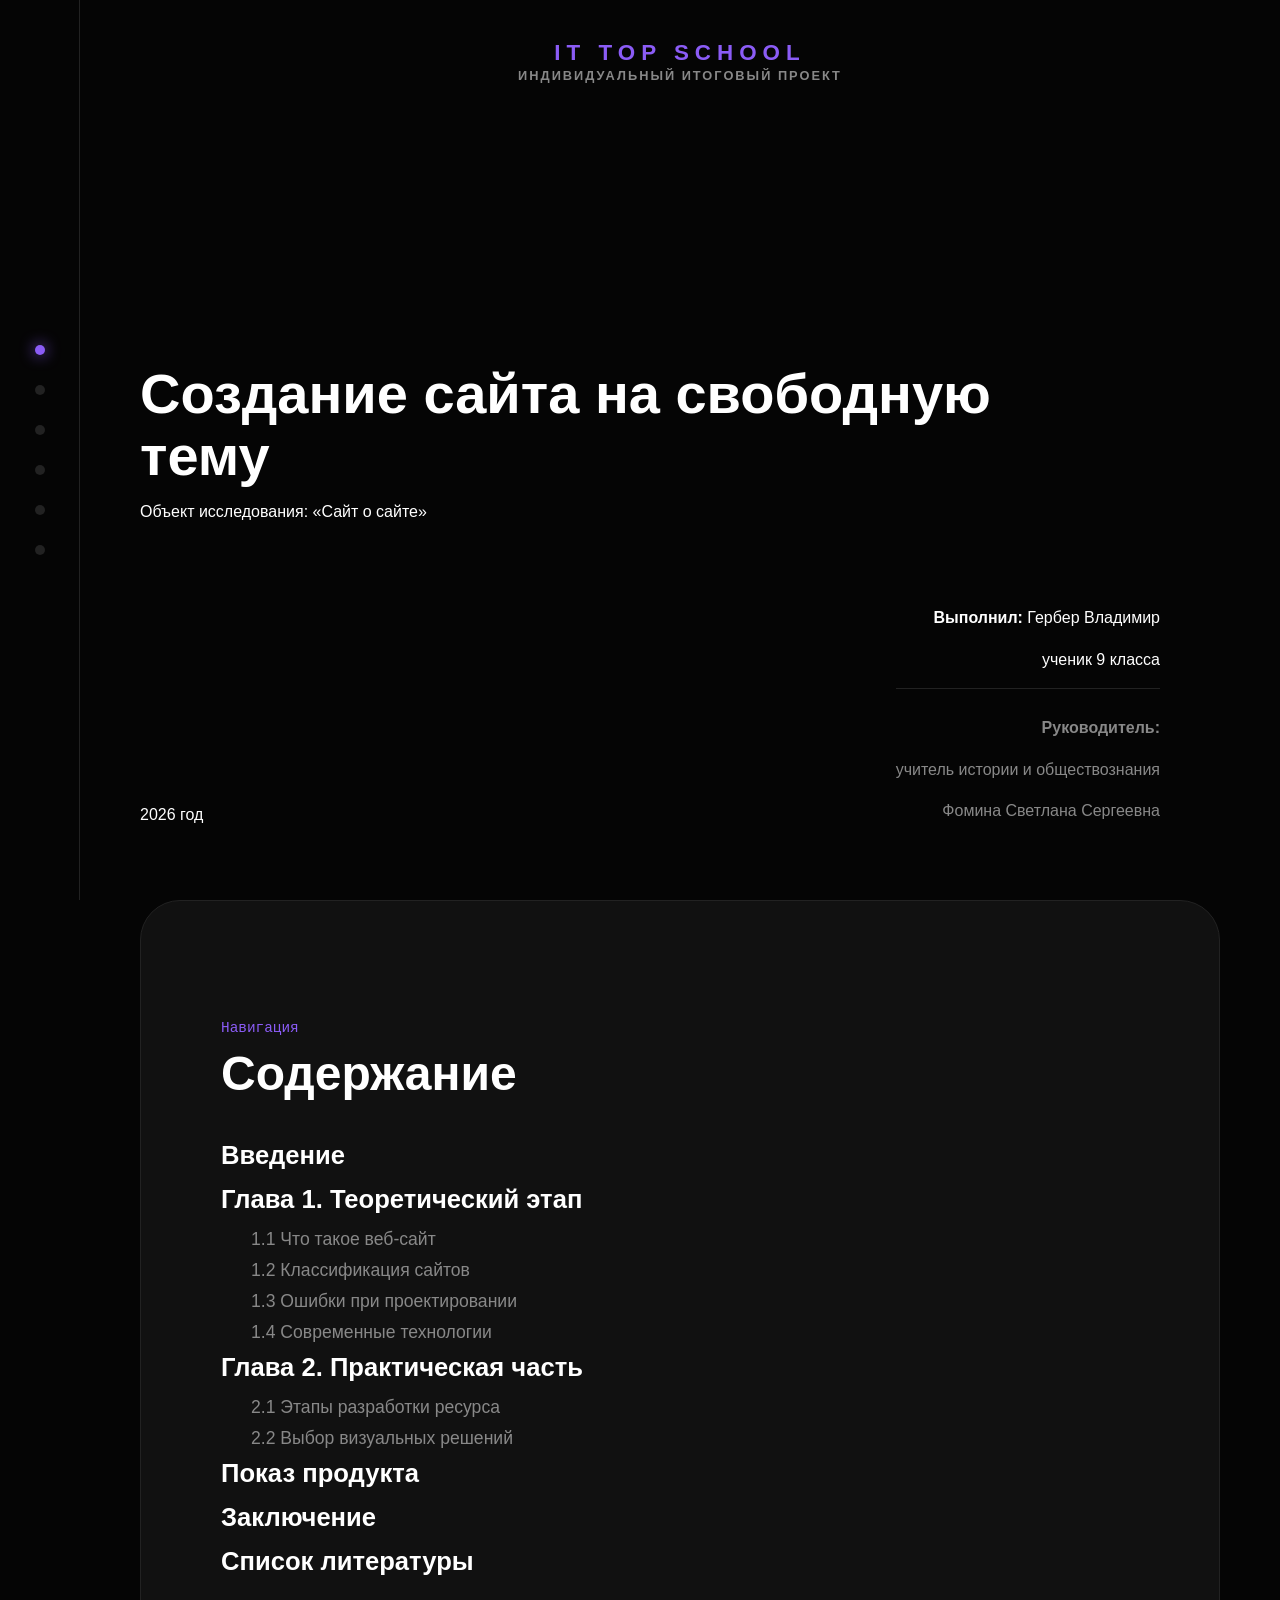
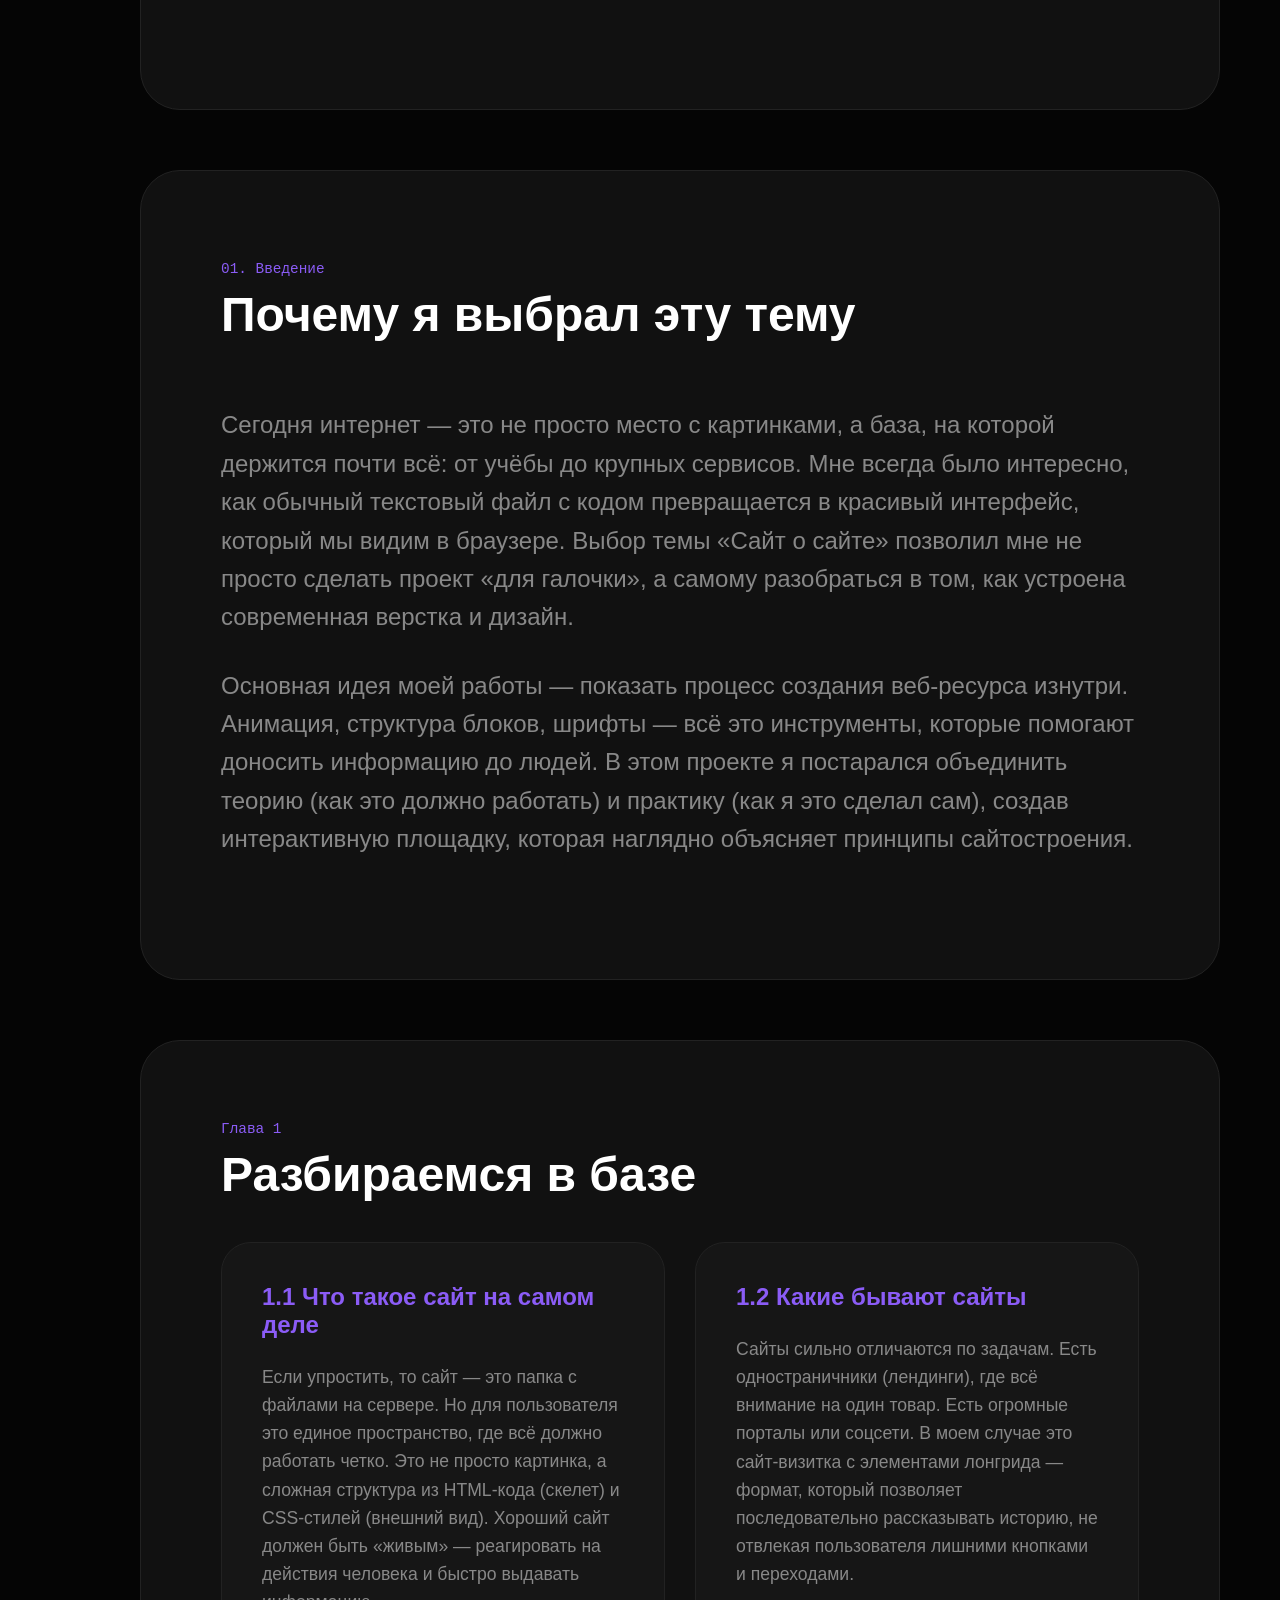
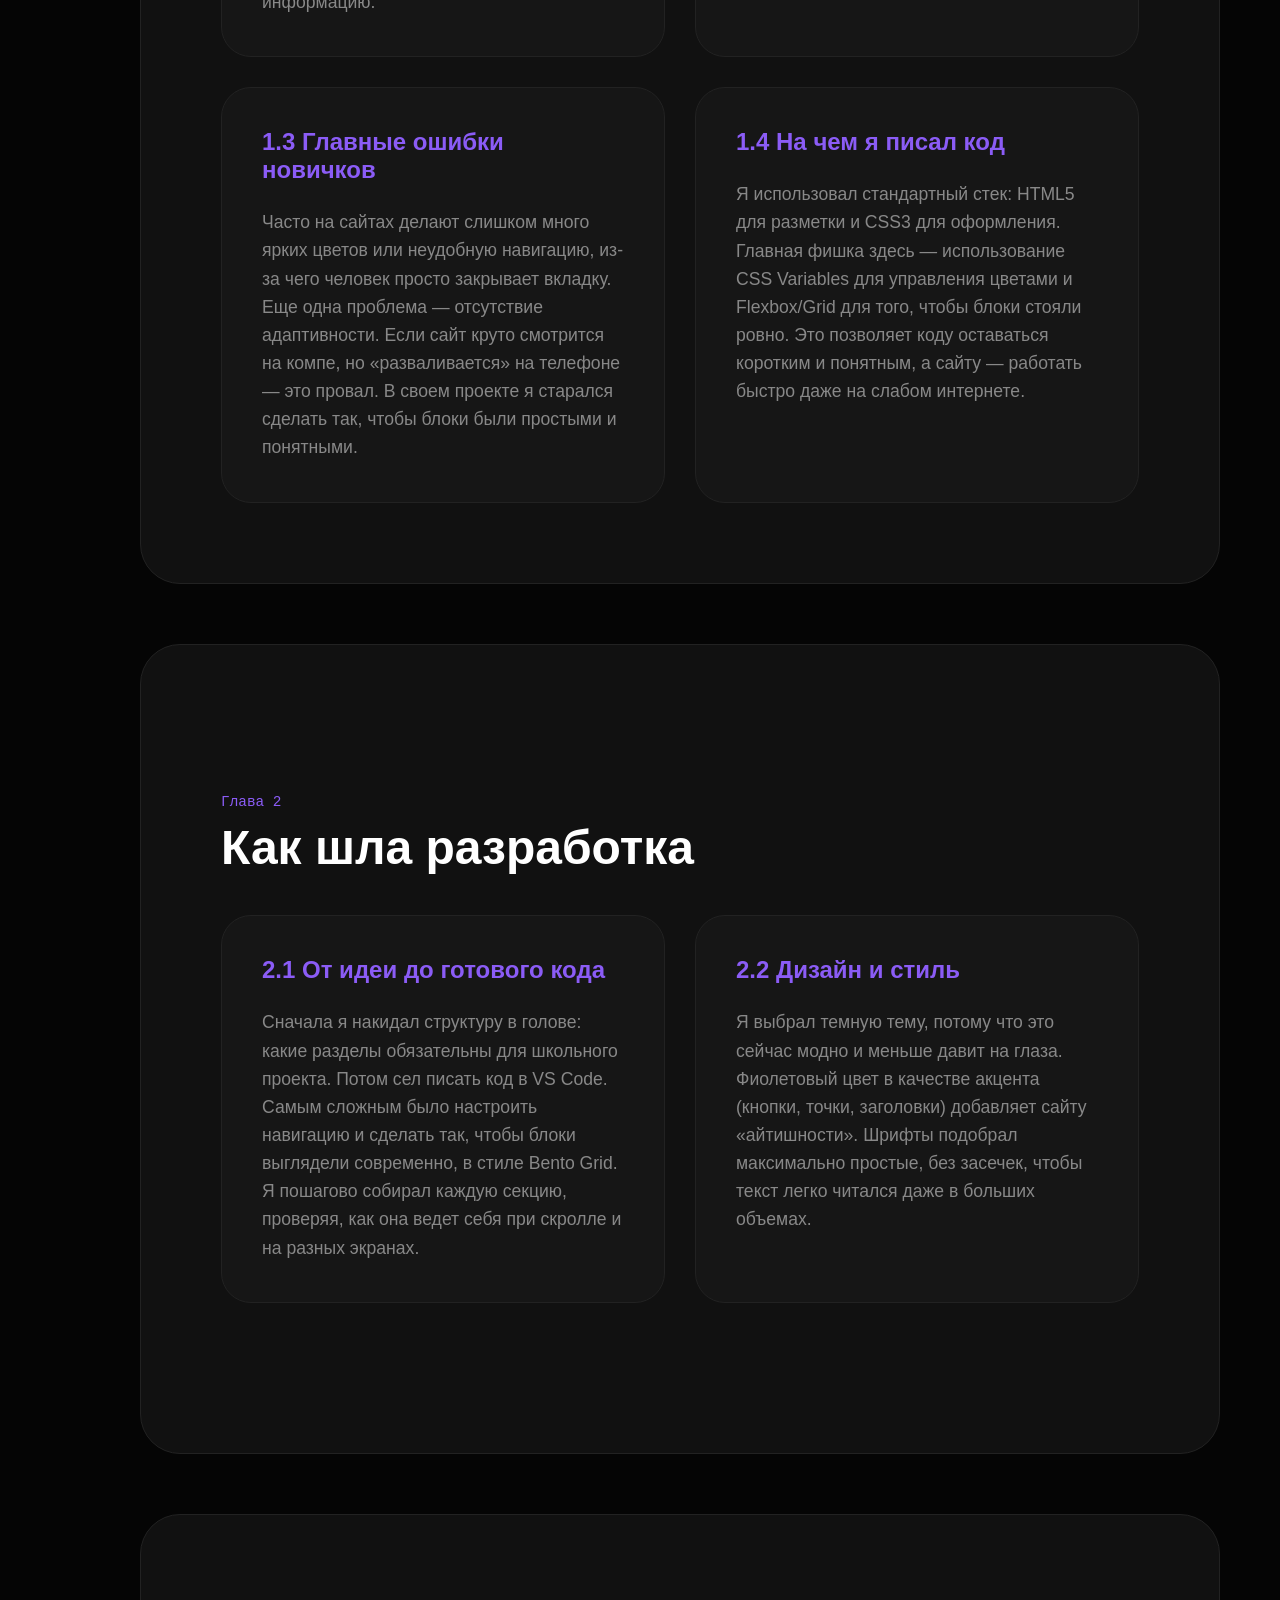
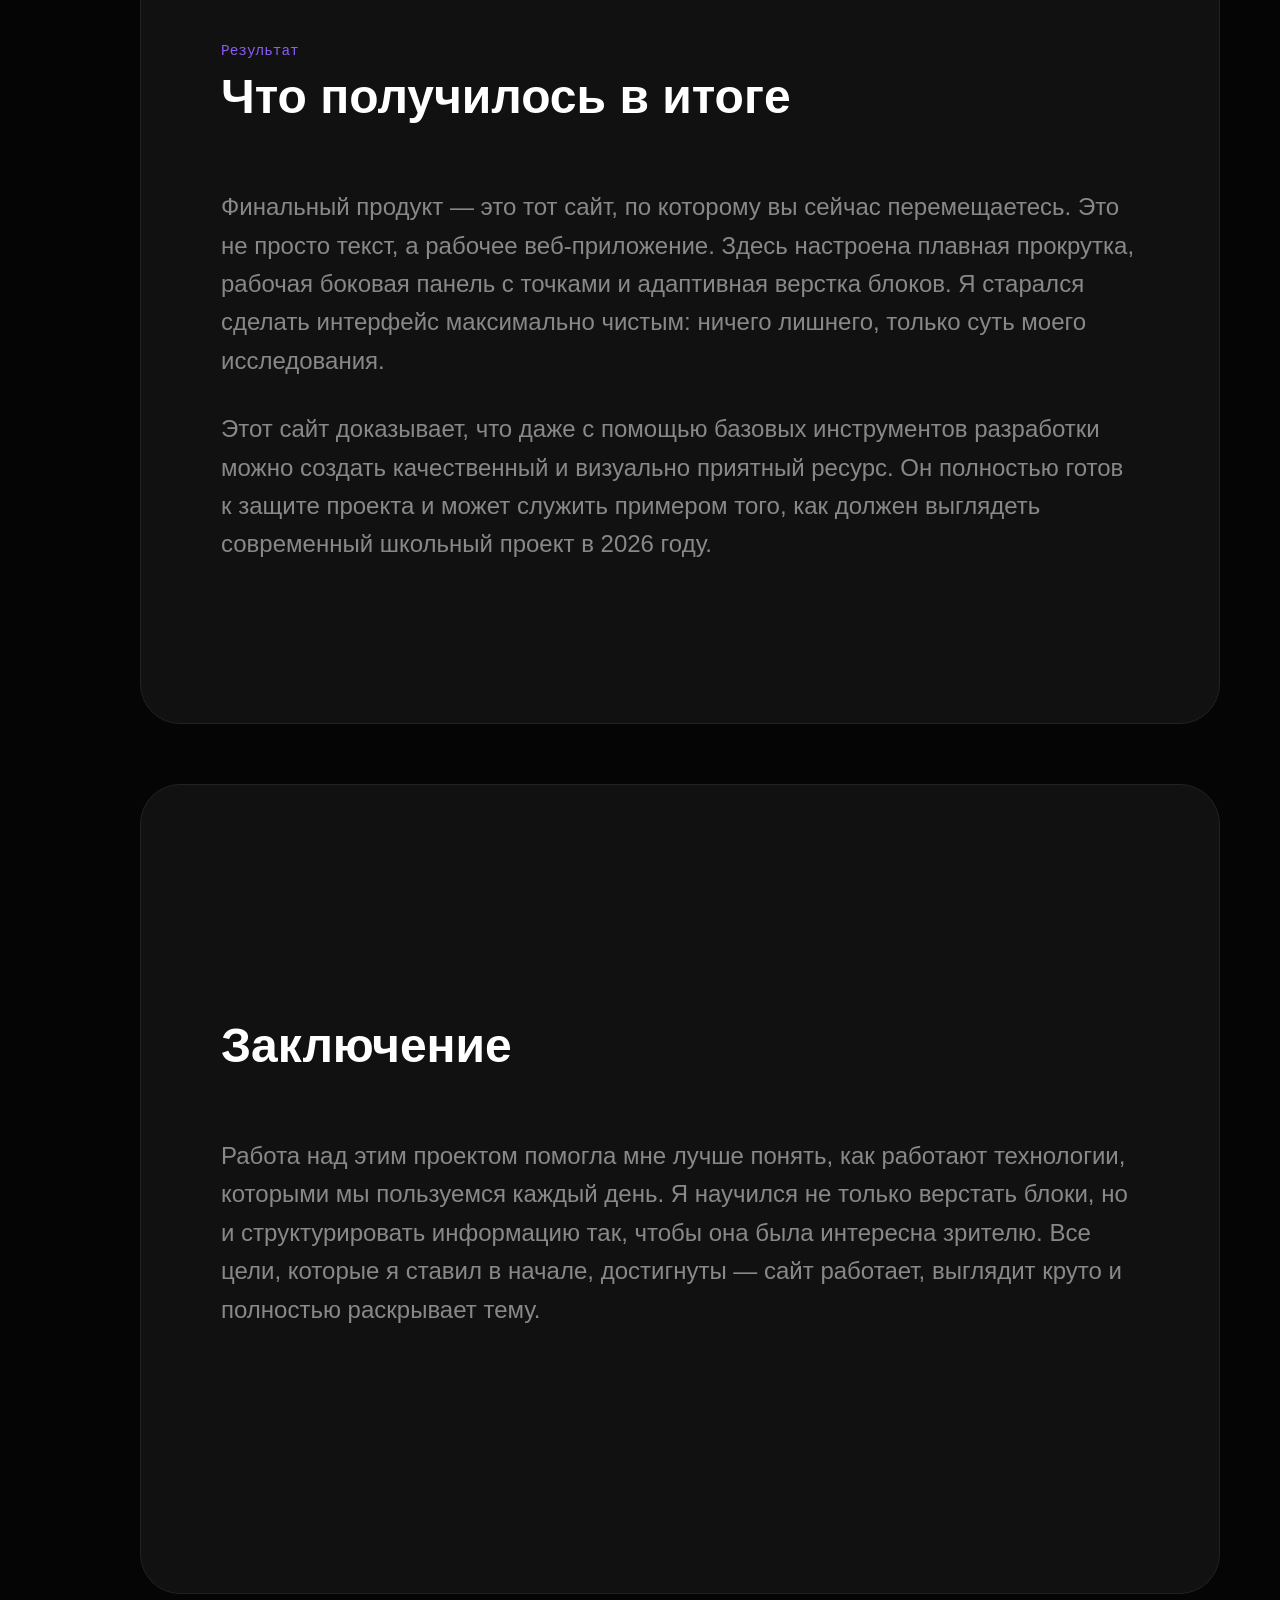
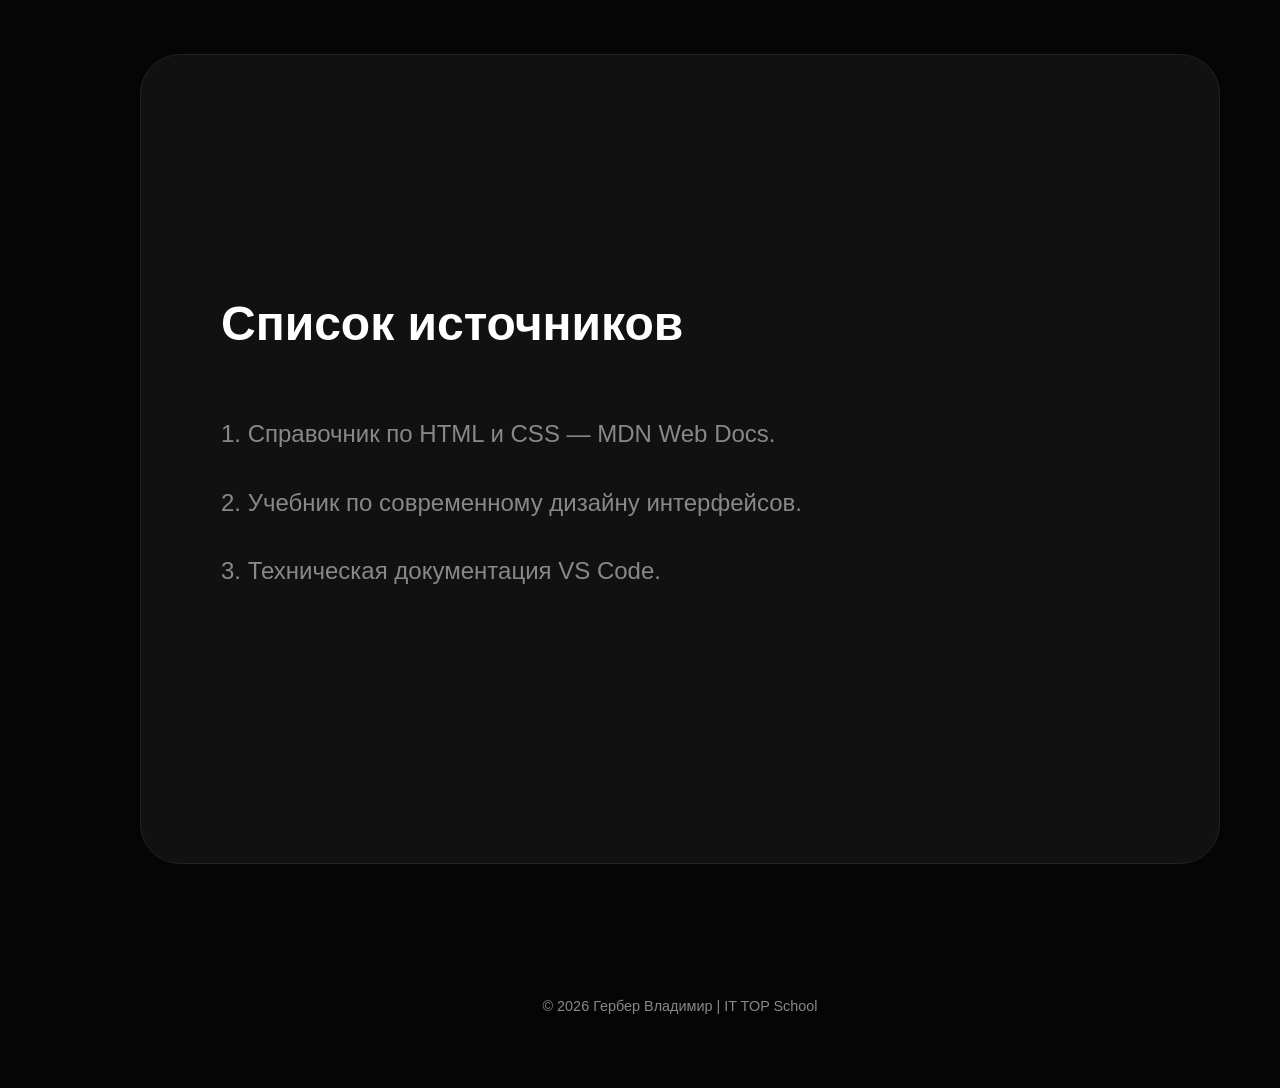
<file: index.html>
<!DOCTYPE html>
<html lang="ru">
<head>
    <meta charset="UTF-8">
    <meta name="viewport" content="width=device-width, initial-scale=1.0">
    <title>Индивидуальный проект | Гербер Владимир</title>
    <link rel="stylesheet" href="style.css">
</head>
<body>

    <aside>
        <a href="#toc" class="nav-dot active" title="Содержание"></a>
        <a href="#intro" class="nav-dot" title="Введение"></a>
        <a href="#ch1" class="nav-dot" title="Теория"></a>
        <a href="#ch2" class="nav-dot" title="Практика"></a>
        <a href="#product" class="nav-dot" title="Продукт"></a>
        <a href="#conclusion" class="nav-dot" title="Финал"></a>
    </aside>

    <main>
        <section class="hero-section" id="hero">
            <div class="school-header">
                <p class="school-name">IT TOP School</p>
                <span class="badge">Индивидуальный итоговый проект</span>
            </div>

            <div class="hero-content">
                <h1 class="project-theme">Создание сайта на свободную тему</h1>
                <p class="project-subtitle">Объект исследования: «Сайт о сайте»</p>
            </div>

            <div class="student-info-row">
                <div class="info-block left">
                    <p>2026 год</p>
                </div>
                <div class="info-block right">
                    <p><b>Выполнил:</b> Гербер Владимир</p>
                    <p>ученик 9 класса</p>
                    <div class="supervisor">
                        <p><b>Руководитель:</b></p>
                        <p>учитель истории и обществознания</p>
                        <p>Фомина Светлана Сергеевна</p>
                    </div>
                </div>
            </div>
        </section>

        <section class="full-block" id="toc">
            <span class="step-tag">Навигация</span>
            <h2>Содержание</h2>
            <div class="toc-wrapper">
                <ul class="toc-column-list">
                    <li><a href="#intro">Введение</a></li>
                    <li><a href="#ch1">Глава 1. Теоретический этап</a></li>
                    <li class="sub"><a href="#ch1-1">1.1 Что такое веб-сайт</a></li>
                    <li class="sub"><a href="#ch1-2">1.2 Классификация сайтов</a></li>
                    <li class="sub"><a href="#ch1-3">1.3 Ошибки при проектировании</a></li>
                    <li class="sub"><a href="#ch1-4">1.4 Современные технологии</a></li>
                    <li><a href="#ch2">Глава 2. Практическая часть</a></li>
                    <li class="sub"><a href="#ch2-1">2.1 Этапы разработки ресурса</a></li>
                    <li class="sub"><a href="#ch2-2">2.2 Выбор визуальных решений</a></li>
                    <li><a href="#product">Показ продукта</a></li>
                    <li><a href="#conclusion">Заключение</a></li>
                    <li><a href="#sources">Список литературы</a></li>
                </ul>
            </div>
        </section>

        <section class="full-block" id="intro">
            <span class="step-tag">01. Введение</span>
            <h2>Почему я выбрал эту тему</h2>
            <div class="large-text">
                <p>Сегодня интернет — это не просто место с картинками, а база, на которой держится почти всё: от учёбы до крупных сервисов. Мне всегда было интересно, как обычный текстовый файл с кодом превращается в красивый интерфейс, который мы видим в браузере. Выбор темы «Сайт о сайте» позволил мне не просто сделать проект «для галочки», а самому разобраться в том, как устроена современная верстка и дизайн.</p>
                <p>Основная идея моей работы — показать процесс создания веб-ресурса изнутри. Анимация, структура блоков, шрифты — всё это инструменты, которые помогают доносить информацию до людей. В этом проекте я постарался объединить теорию (как это должно работать) и практику (как я это сделал сам), создав интерактивную площадку, которая наглядно объясняет принципы сайтостроения.</p>
            </div>
        </section>

        <section class="full-block" id="ch1">
            <span class="step-tag">Глава 1</span>
            <h2>Разбираемся в базе</h2>
            <div class="theory-grid">
                <div class="theory-item" id="ch1-1">
                    <h3>1.1 Что такое сайт на самом деле</h3>
                    <p>Если упростить, то сайт — это папка с файлами на сервере. Но для пользователя это единое пространство, где всё должно работать четко. Это не просто картинка, а сложная структура из HTML-кода (скелет) и CSS-стилей (внешний вид). Хороший сайт должен быть «живым» — реагировать на действия человека и быстро выдавать информацию.</p>
                </div>
                <div class="theory-item" id="ch1-2">
                    <h3>1.2 Какие бывают сайты</h3>
                    <p>Сайты сильно отличаются по задачам. Есть одностраничники (лендинги), где всё внимание на один товар. Есть огромные порталы или соцсети. В моем случае это сайт-визитка с элементами лонгрида — формат, который позволяет последовательно рассказывать историю, не отвлекая пользователя лишними кнопками и переходами.</p>
                </div>
                <div class="theory-item" id="ch1-3">
                    <h3>1.3 Главные ошибки новичков</h3>
                    <p>Часто на сайтах делают слишком много ярких цветов или неудобную навигацию, из-за чего человек просто закрывает вкладку. Еще одна проблема — отсутствие адаптивности. Если сайт круто смотрится на компе, но «разваливается» на телефоне — это провал. В своем проекте я старался сделать так, чтобы блоки были простыми и понятными.</p>
                </div>
                <div class="theory-item" id="ch1-4">
                    <h3>1.4 На чем я писал код</h3>
                    <p>Я использовал стандартный стек: HTML5 для разметки и CSS3 для оформления. Главная фишка здесь — использование CSS Variables для управления цветами и Flexbox/Grid для того, чтобы блоки стояли ровно. Это позволяет коду оставаться коротким и понятным, а сайту — работать быстро даже на слабом интернете.</p>
                </div>
            </div>
        </section>

        <section class="full-block" id="ch2">
            <span class="step-tag">Глава 2</span>
            <h2>Как шла разработка</h2>
            <div class="theory-grid">
                <div class="theory-item" id="ch2-1">
                    <h3>2.1 От идеи до готового кода</h3>
                    <p>Сначала я накидал структуру в голове: какие разделы обязательны для школьного проекта. Потом сел писать код в VS Code. Самым сложным было настроить навигацию и сделать так, чтобы блоки выглядели современно, в стиле Bento Grid. Я пошагово собирал каждую секцию, проверяя, как она ведет себя при скролле и на разных экранах.</p>
                </div>
                <div class="theory-item" id="ch2-2">
                    <h3>2.2 Дизайн и стиль</h3>
                    <p>Я выбрал темную тему, потому что это сейчас модно и меньше давит на глаза. Фиолетовый цвет в качестве акцента (кнопки, точки, заголовки) добавляет сайту «айтишности». Шрифты подобрал максимально простые, без засечек, чтобы текст легко читался даже в больших объемах.</p>
                </div>
            </div>
        </section>

        <section class="full-block" id="product">
            <span class="step-tag">Результат</span>
            <h2>Что получилось в итоге</h2>
            <div class="large-text">
                <p>Финальный продукт — это тот сайт, по которому вы сейчас перемещаетесь. Это не просто текст, а рабочее веб-приложение. Здесь настроена плавная прокрутка, рабочая боковая панель с точками и адаптивная верстка блоков. Я старался сделать интерфейс максимально чистым: ничего лишнего, только суть моего исследования.</p>
                <p>Этот сайт доказывает, что даже с помощью базовых инструментов разработки можно создать качественный и визуально приятный ресурс. Он полностью готов к защите проекта и может служить примером того, как должен выглядеть современный школьный проект в 2026 году.</p>
            </div>
        </section>

        <section class="full-block" id="conclusion">
            <h2>Заключение</h2>
            <div class="large-text">
                <p>Работа над этим проектом помогла мне лучше понять, как работают технологии, которыми мы пользуемся каждый день. Я научился не только верстать блоки, но и структурировать информацию так, чтобы она была интересна зрителю. Все цели, которые я ставил в начале, достигнуты — сайт работает, выглядит круто и полностью раскрывает тему.</p>
            </div>
        </section>

        <section class="full-block" id="sources">
            <h2>Список источников</h2>
            <div class="large-text">
                <p>1. Справочник по HTML и CSS — MDN Web Docs.</p>
                <p>2. Учебник по современному дизайну интерфейсов.</p>
                <p>3. Техническая документация VS Code.</p>
            </div>
        </section>

        <footer>
            <p>© 2026 Гербер Владимир | IT TOP School</p>
        </footer>
    </main>

</body>
</html>
</file>
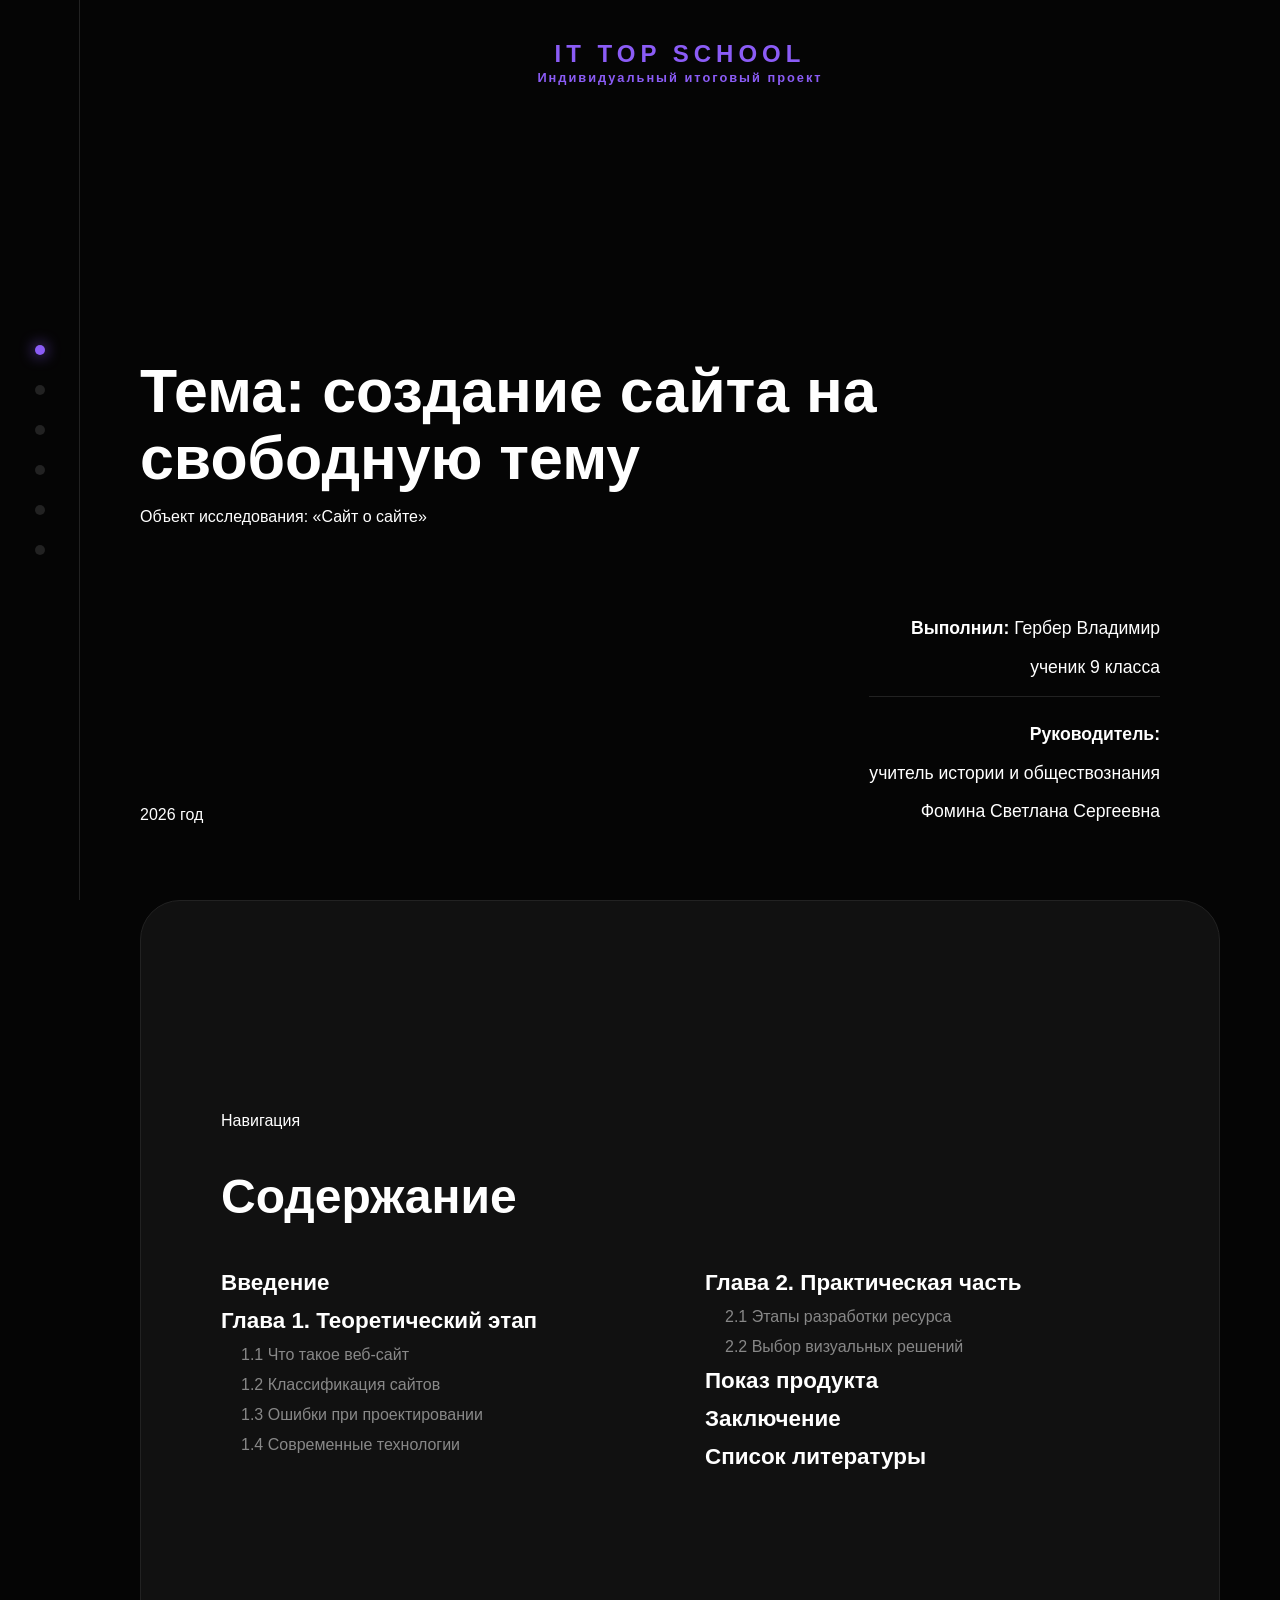
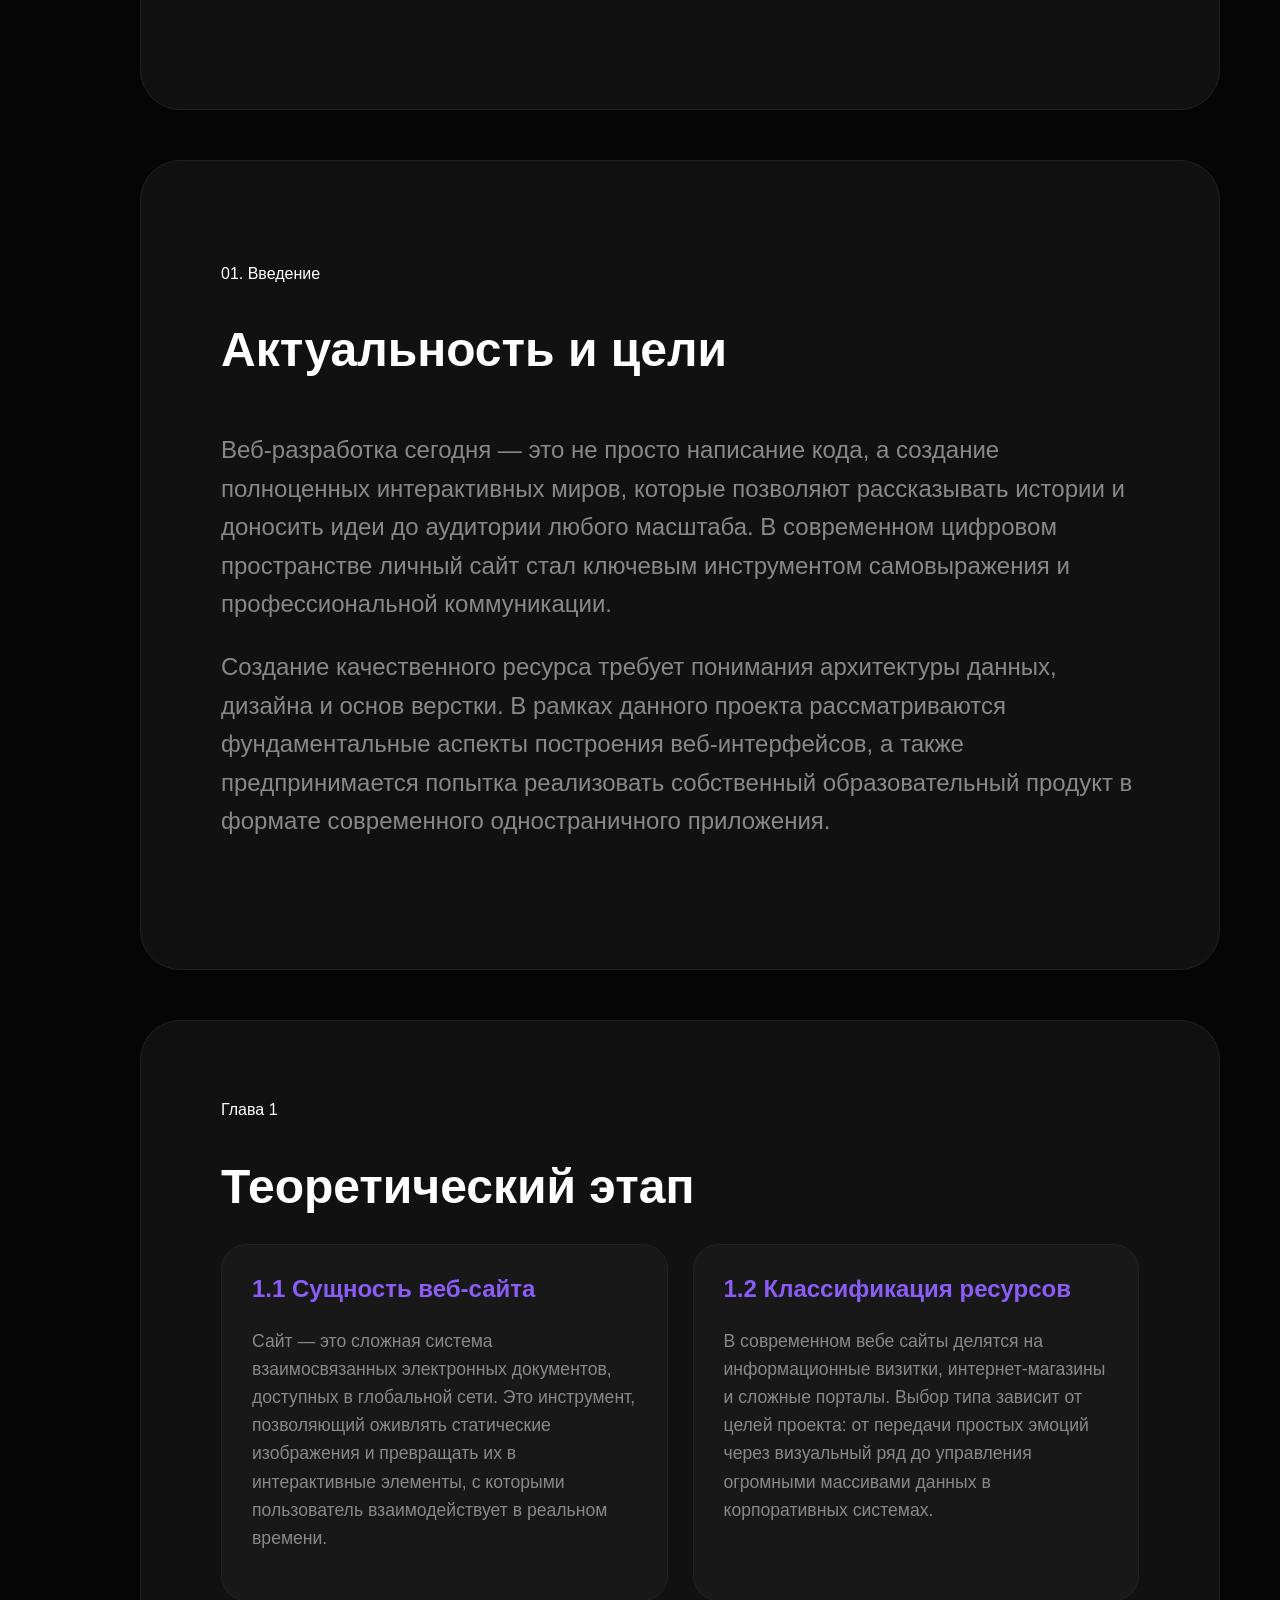
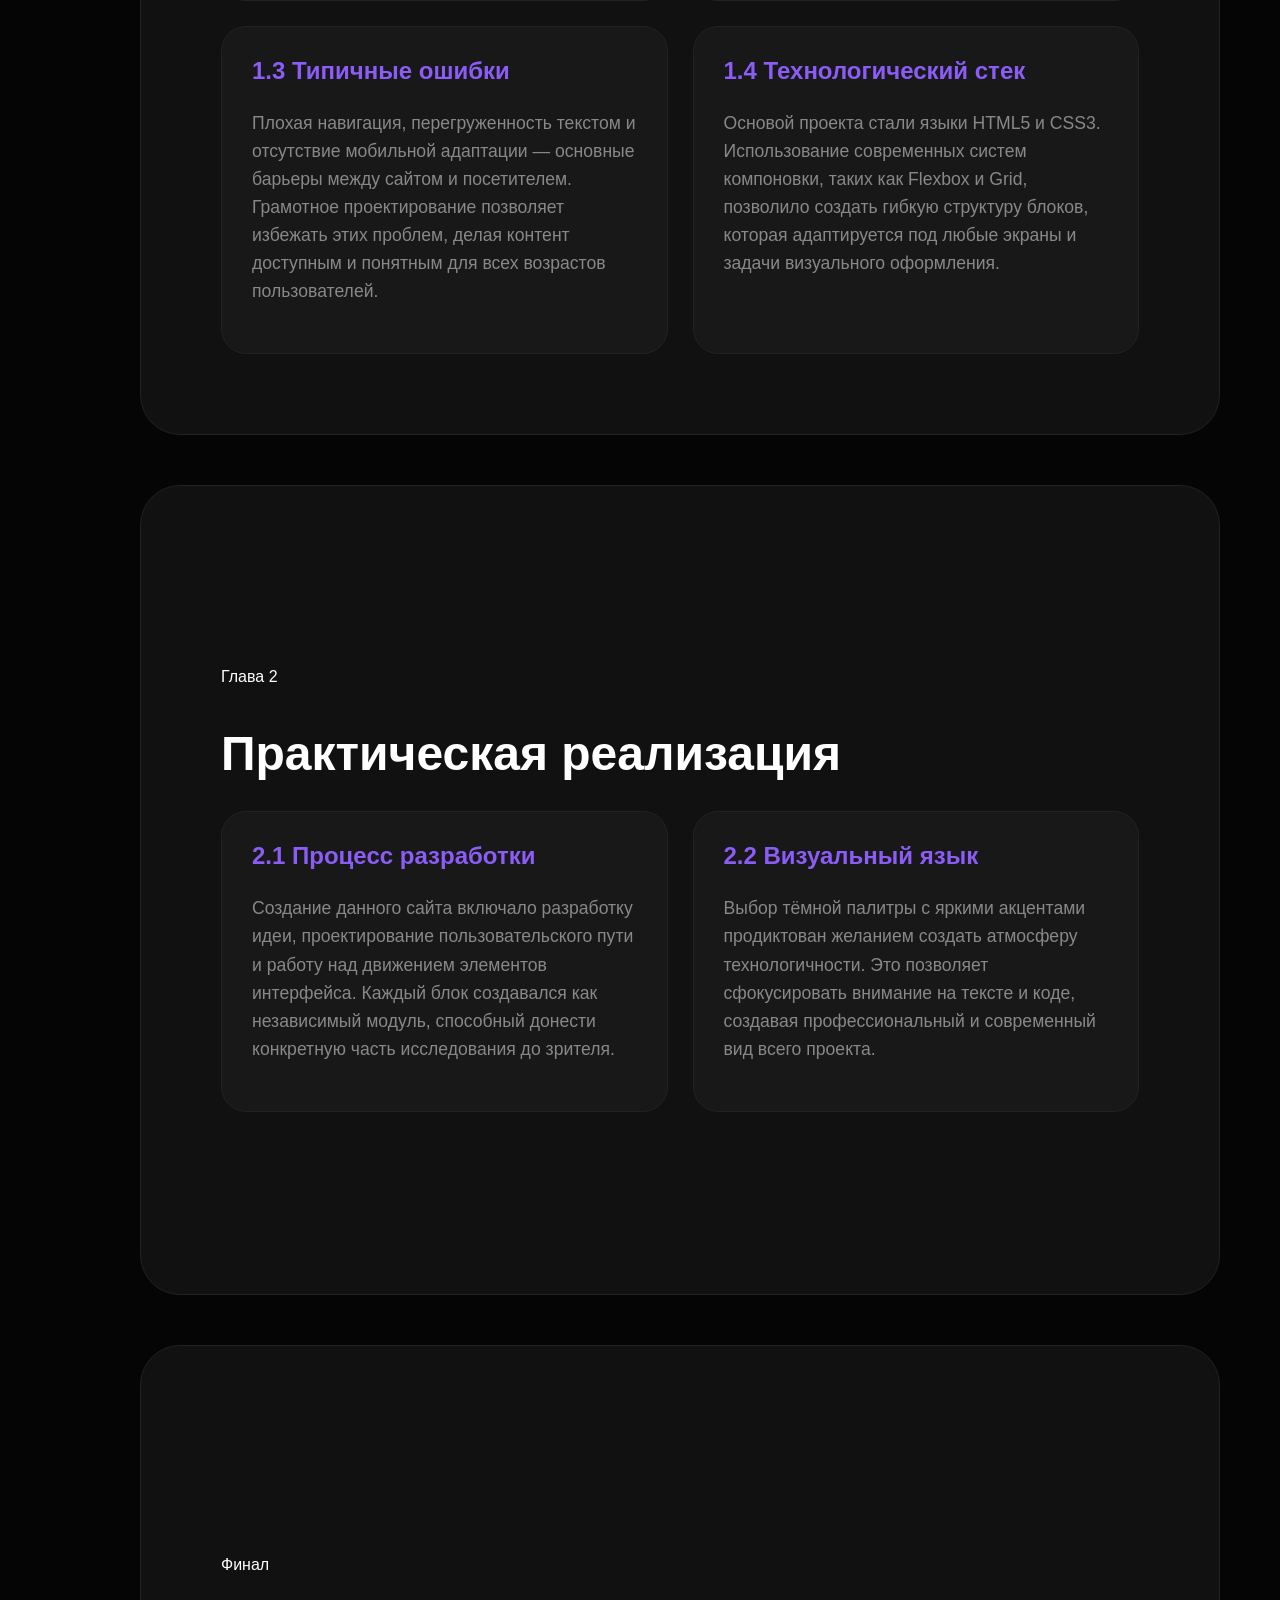
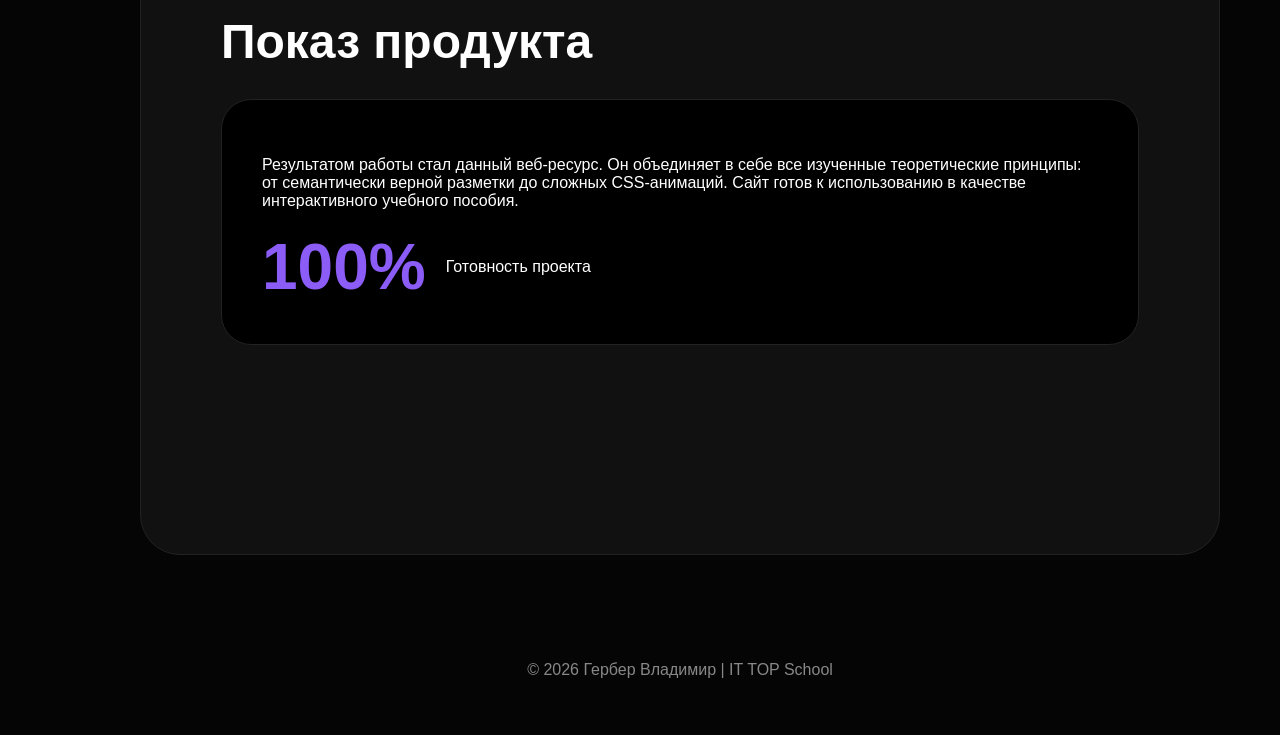
<file: ПРОЕЕЕЕКТ/index.html>
<!DOCTYPE html>
<html lang="ru">
<head>
    <meta charset="UTF-8">
    <meta name="viewport" content="width=device-width, initial-scale=1.0">
    <title>Сайт о Сайте | Гербер Владимир</title>
    <link rel="stylesheet" href=style.css>
</head>
<body>

    <aside>
        <div class="nav-dot active"></div>
        <div class="nav-dot"></div>
        <div class="nav-dot"></div>
        <div class="nav-dot"></div>
        <div class="nav-dot"></div>
        <div class="nav-dot"></div>
    </aside>

    <main>
        <section class="hero-section">
            <div class="school-header">
                <p class="school-name">IT TOP School</p>
                <span class="badge">Индивидуальный итоговый проект</span>
            </div>
            <div class="hero-content">
                <h1 class="project-theme">Тема: создание сайта на свободную тему</h1>
                <p class="project-subtitle">Объект исследования: «Сайт о сайте»</p>
            </div>
            <div class="student-info-row">
                <div class="info-block left"><p>2026 год</p></div>
                <div class="info-block right">
                    <p><b>Выполнил:</b> Гербер Владимир</p>
                    <p>ученик 9 класса</p>
                    <div class="supervisor">
                        <p><b>Руководитель:</b></p>
                        <p>учитель истории и обществознания</p>
                        <p>Фомина Светлана Сергеевна</p>
                    </div>
                </div>
            </div>
        </section>

        <section class="full-block" id="toc">
            <span class="step-tag">Навигация</span>
            <h2>Содержание</h2>
            <div class="toc-grid">
                <ul class="toc-column-list">
                    <li><a href="#intro">Введение</a></li>
                    <li><a href="#ch1">Глава 1. Теоретический этап</a></li>
                    <li class="sub"><a href="#ch1-1">1.1 Что такое веб-сайт</a></li>
                    <li class="sub"><a href="#ch1-2">1.2 Классификация сайтов</a></li>
                    <li class="sub"><a href="#ch1-3">1.3 Ошибки при проектировании</a></li>
                    <li class="sub"><a href="#ch1-4">1.4 Современные технологии</a></li>
                </ul>
                <ul class="toc-column-list">
                    <li><a href="#ch2">Глава 2. Практическая часть</a></li>
                    <li class="sub"><a href="#ch2-1">2.1 Этапы разработки ресурса</a></li>
                    <li class="sub"><a href="#ch2-2">2.2 Выбор визуальных решений</a></li>
                    <li><a href="#product">Показ продукта</a></li>
                    <li><a href="#conclusion">Заключение</a></li>
                    <li><a href="#sources">Список литературы</a></li>
                </ul>
            </div>
        </section>

        <section class="full-block" id="intro">
            <span class="step-tag">01. Введение</span>
            <h2>Актуальность и цели</h2>
            <div class="large-text">
                <p>Веб-разработка сегодня — это не просто написание кода, а создание полноценных интерактивных миров, которые позволяют рассказывать истории и доносить идеи до аудитории любого масштаба. В современном цифровом пространстве личный сайт стал ключевым инструментом самовыражения и профессиональной коммуникации.</p>
                <p>Создание качественного ресурса требует понимания архитектуры данных, дизайна и основ верстки. В рамках данного проекта рассматриваются фундаментальные аспекты построения веб-интерфейсов, а также предпринимается попытка реализовать собственный образовательный продукт в формате современного одностраничного приложения.</p>
            </div>
        </section>

        <section class="full-block" id="ch1">
            <span class="step-tag">Глава 1</span>
            <h2>Теоретический этап</h2>
            <div class="theory-grid">
                <div class="theory-item" id="ch1-1">
                    <h3>1.1 Сущность веб-сайта</h3>
                    <p>Сайт — это сложная система взаимосвязанных электронных документов, доступных в глобальной сети. Это инструмент, позволяющий оживлять статические изображения и превращать их в интерактивные элементы, с которыми пользователь взаимодействует в реальном времени.</p>
                </div>
                <div class="theory-item" id="ch1-2">
                    <h3>1.2 Классификация ресурсов</h3>
                    <p>В современном вебе сайты делятся на информационные визитки, интернет-магазины и сложные порталы. Выбор типа зависит от целей проекта: от передачи простых эмоций через визуальный ряд до управления огромными массивами данных в корпоративных системах.</p>
                </div>
                <div class="theory-item" id="ch1-3">
                    <h3>1.3 Типичные ошибки</h3>
                    <p>Плохая навигация, перегруженность текстом и отсутствие мобильной адаптации — основные барьеры между сайтом и посетителем. Грамотное проектирование позволяет избежать этих проблем, делая контент доступным и понятным для всех возрастов пользователей.</p>
                </div>
                <div class="theory-item" id="ch1-4">
                    <h3>1.4 Технологический стек</h3>
                    <p>Основой проекта стали языки HTML5 и CSS3. Использование современных систем компоновки, таких как Flexbox и Grid, позволило создать гибкую структуру блоков, которая адаптируется под любые экраны и задачи визуального оформления.</p>
                </div>
            </div>
        </section>

        <section class="full-block" id="ch2">
            <span class="step-tag">Глава 2</span>
            <h2>Практическая реализация</h2>
            <div class="theory-grid">
                <div class="theory-item">
                    <h3>2.1 Процесс разработки</h3>
                    <p>Создание данного сайта включало разработку идеи, проектирование пользовательского пути и работу над движением элементов интерфейса. Каждый блок создавался как независимый модуль, способный донести конкретную часть исследования до зрителя.</p>
                </div>
                <div class="theory-item">
                    <h3>2.2 Визуальный язык</h3>
                    <p>Выбор тёмной палитры с яркими акцентами продиктован желанием создать атмосферу технологичности. Это позволяет сфокусировать внимание на тексте и коде, создавая профессиональный и современный вид всего проекта.</p>
                </div>
            </div>
        </section>

        <section class="full-block" id="product">
            <span class="step-tag">Финал</span>
            <h2>Показ продукта</h2>
            <div class="code-window">
                <p>Результатом работы стал данный веб-ресурс. Он объединяет в себе все изученные теоретические принципы: от семантически верной разметки до сложных CSS-анимаций. Сайт готов к использованию в качестве интерактивного учебного пособия.</p>
                <div class="stat-row">
                    <div class="stat-num">100%</div>
                    <p>Готовность проекта</p>
                </div>
            </div>
        </section>

        <footer>
            <p>© 2026 Гербер Владимир | IT TOP School</p>
        </footer>
    </main>

</body>
</html>
</file>
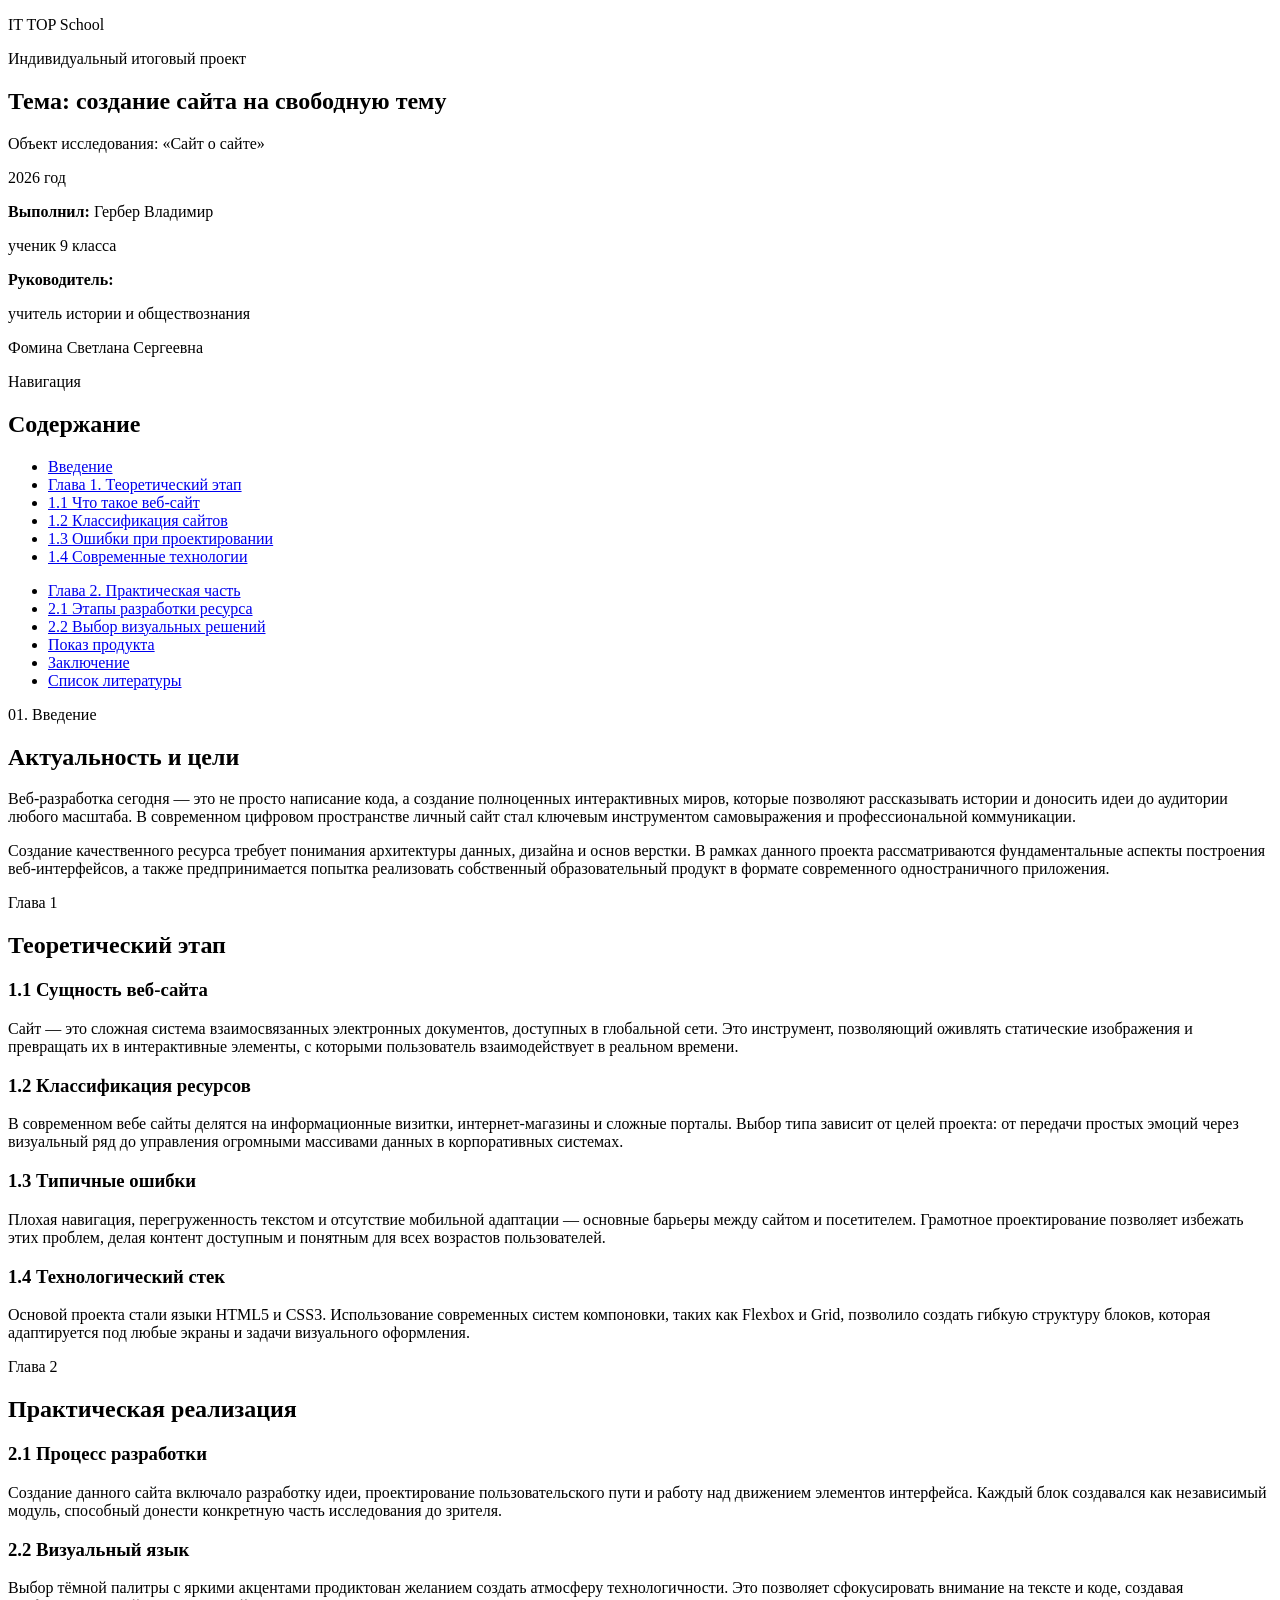
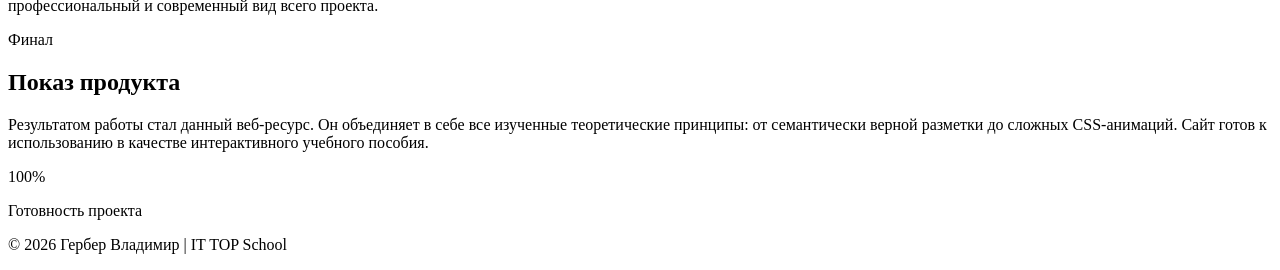
<file: ПРОЕЕЕКТ/index.html>
<!DOCTYPE html>
<html lang="ru">
<head>
    <meta charset="UTF-8">
    <meta name="viewport" content="width=device-width, initial-scale=1.0">
    <title>Сайт о Сайте | Гербер Владимир</title>
    <link rel="stylesheet" href="ПРОЕЕЕКТ/style.css>
</head>
<body>

    <aside>
        <div class="nav-dot active"></div>
        <div class="nav-dot"></div>
        <div class="nav-dot"></div>
        <div class="nav-dot"></div>
        <div class="nav-dot"></div>
        <div class="nav-dot"></div>
    </aside>

    <main>
        <section class="hero-section">
            <div class="school-header">
                <p class="school-name">IT TOP School</p>
                <span class="badge">Индивидуальный итоговый проект</span>
            </div>
            <div class="hero-content">
                <h1 class="project-theme">Тема: создание сайта на свободную тему</h1>
                <p class="project-subtitle">Объект исследования: «Сайт о сайте»</p>
            </div>
            <div class="student-info-row">
                <div class="info-block left"><p>2026 год</p></div>
                <div class="info-block right">
                    <p><b>Выполнил:</b> Гербер Владимир</p>
                    <p>ученик 9 класса</p>
                    <div class="supervisor">
                        <p><b>Руководитель:</b></p>
                        <p>учитель истории и обществознания</p>
                        <p>Фомина Светлана Сергеевна</p>
                    </div>
                </div>
            </div>
        </section>

        <section class="full-block" id="toc">
            <span class="step-tag">Навигация</span>
            <h2>Содержание</h2>
            <div class="toc-grid">
                <ul class="toc-column-list">
                    <li><a href="#intro">Введение</a></li>
                    <li><a href="#ch1">Глава 1. Теоретический этап</a></li>
                    <li class="sub"><a href="#ch1-1">1.1 Что такое веб-сайт</a></li>
                    <li class="sub"><a href="#ch1-2">1.2 Классификация сайтов</a></li>
                    <li class="sub"><a href="#ch1-3">1.3 Ошибки при проектировании</a></li>
                    <li class="sub"><a href="#ch1-4">1.4 Современные технологии</a></li>
                </ul>
                <ul class="toc-column-list">
                    <li><a href="#ch2">Глава 2. Практическая часть</a></li>
                    <li class="sub"><a href="#ch2-1">2.1 Этапы разработки ресурса</a></li>
                    <li class="sub"><a href="#ch2-2">2.2 Выбор визуальных решений</a></li>
                    <li><a href="#product">Показ продукта</a></li>
                    <li><a href="#conclusion">Заключение</a></li>
                    <li><a href="#sources">Список литературы</a></li>
                </ul>
            </div>
        </section>

        <section class="full-block" id="intro">
            <span class="step-tag">01. Введение</span>
            <h2>Актуальность и цели</h2>
            <div class="large-text">
                <p>Веб-разработка сегодня — это не просто написание кода, а создание полноценных интерактивных миров, которые позволяют рассказывать истории и доносить идеи до аудитории любого масштаба. В современном цифровом пространстве личный сайт стал ключевым инструментом самовыражения и профессиональной коммуникации.</p>
                <p>Создание качественного ресурса требует понимания архитектуры данных, дизайна и основ верстки. В рамках данного проекта рассматриваются фундаментальные аспекты построения веб-интерфейсов, а также предпринимается попытка реализовать собственный образовательный продукт в формате современного одностраничного приложения.</p>
            </div>
        </section>

        <section class="full-block" id="ch1">
            <span class="step-tag">Глава 1</span>
            <h2>Теоретический этап</h2>
            <div class="theory-grid">
                <div class="theory-item" id="ch1-1">
                    <h3>1.1 Сущность веб-сайта</h3>
                    <p>Сайт — это сложная система взаимосвязанных электронных документов, доступных в глобальной сети. Это инструмент, позволяющий оживлять статические изображения и превращать их в интерактивные элементы, с которыми пользователь взаимодействует в реальном времени.</p>
                </div>
                <div class="theory-item" id="ch1-2">
                    <h3>1.2 Классификация ресурсов</h3>
                    <p>В современном вебе сайты делятся на информационные визитки, интернет-магазины и сложные порталы. Выбор типа зависит от целей проекта: от передачи простых эмоций через визуальный ряд до управления огромными массивами данных в корпоративных системах.</p>
                </div>
                <div class="theory-item" id="ch1-3">
                    <h3>1.3 Типичные ошибки</h3>
                    <p>Плохая навигация, перегруженность текстом и отсутствие мобильной адаптации — основные барьеры между сайтом и посетителем. Грамотное проектирование позволяет избежать этих проблем, делая контент доступным и понятным для всех возрастов пользователей.</p>
                </div>
                <div class="theory-item" id="ch1-4">
                    <h3>1.4 Технологический стек</h3>
                    <p>Основой проекта стали языки HTML5 и CSS3. Использование современных систем компоновки, таких как Flexbox и Grid, позволило создать гибкую структуру блоков, которая адаптируется под любые экраны и задачи визуального оформления.</p>
                </div>
            </div>
        </section>

        <section class="full-block" id="ch2">
            <span class="step-tag">Глава 2</span>
            <h2>Практическая реализация</h2>
            <div class="theory-grid">
                <div class="theory-item">
                    <h3>2.1 Процесс разработки</h3>
                    <p>Создание данного сайта включало разработку идеи, проектирование пользовательского пути и работу над движением элементов интерфейса. Каждый блок создавался как независимый модуль, способный донести конкретную часть исследования до зрителя.</p>
                </div>
                <div class="theory-item">
                    <h3>2.2 Визуальный язык</h3>
                    <p>Выбор тёмной палитры с яркими акцентами продиктован желанием создать атмосферу технологичности. Это позволяет сфокусировать внимание на тексте и коде, создавая профессиональный и современный вид всего проекта.</p>
                </div>
            </div>
        </section>

        <section class="full-block" id="product">
            <span class="step-tag">Финал</span>
            <h2>Показ продукта</h2>
            <div class="code-window">
                <p>Результатом работы стал данный веб-ресурс. Он объединяет в себе все изученные теоретические принципы: от семантически верной разметки до сложных CSS-анимаций. Сайт готов к использованию в качестве интерактивного учебного пособия.</p>
                <div class="stat-row">
                    <div class="stat-num">100%</div>
                    <p>Готовность проекта</p>
                </div>
            </div>
        </section>

        <footer>
            <p>© 2026 Гербер Владимир | IT TOP School</p>
        </footer>
    </main>

</body>
</html>
</file>
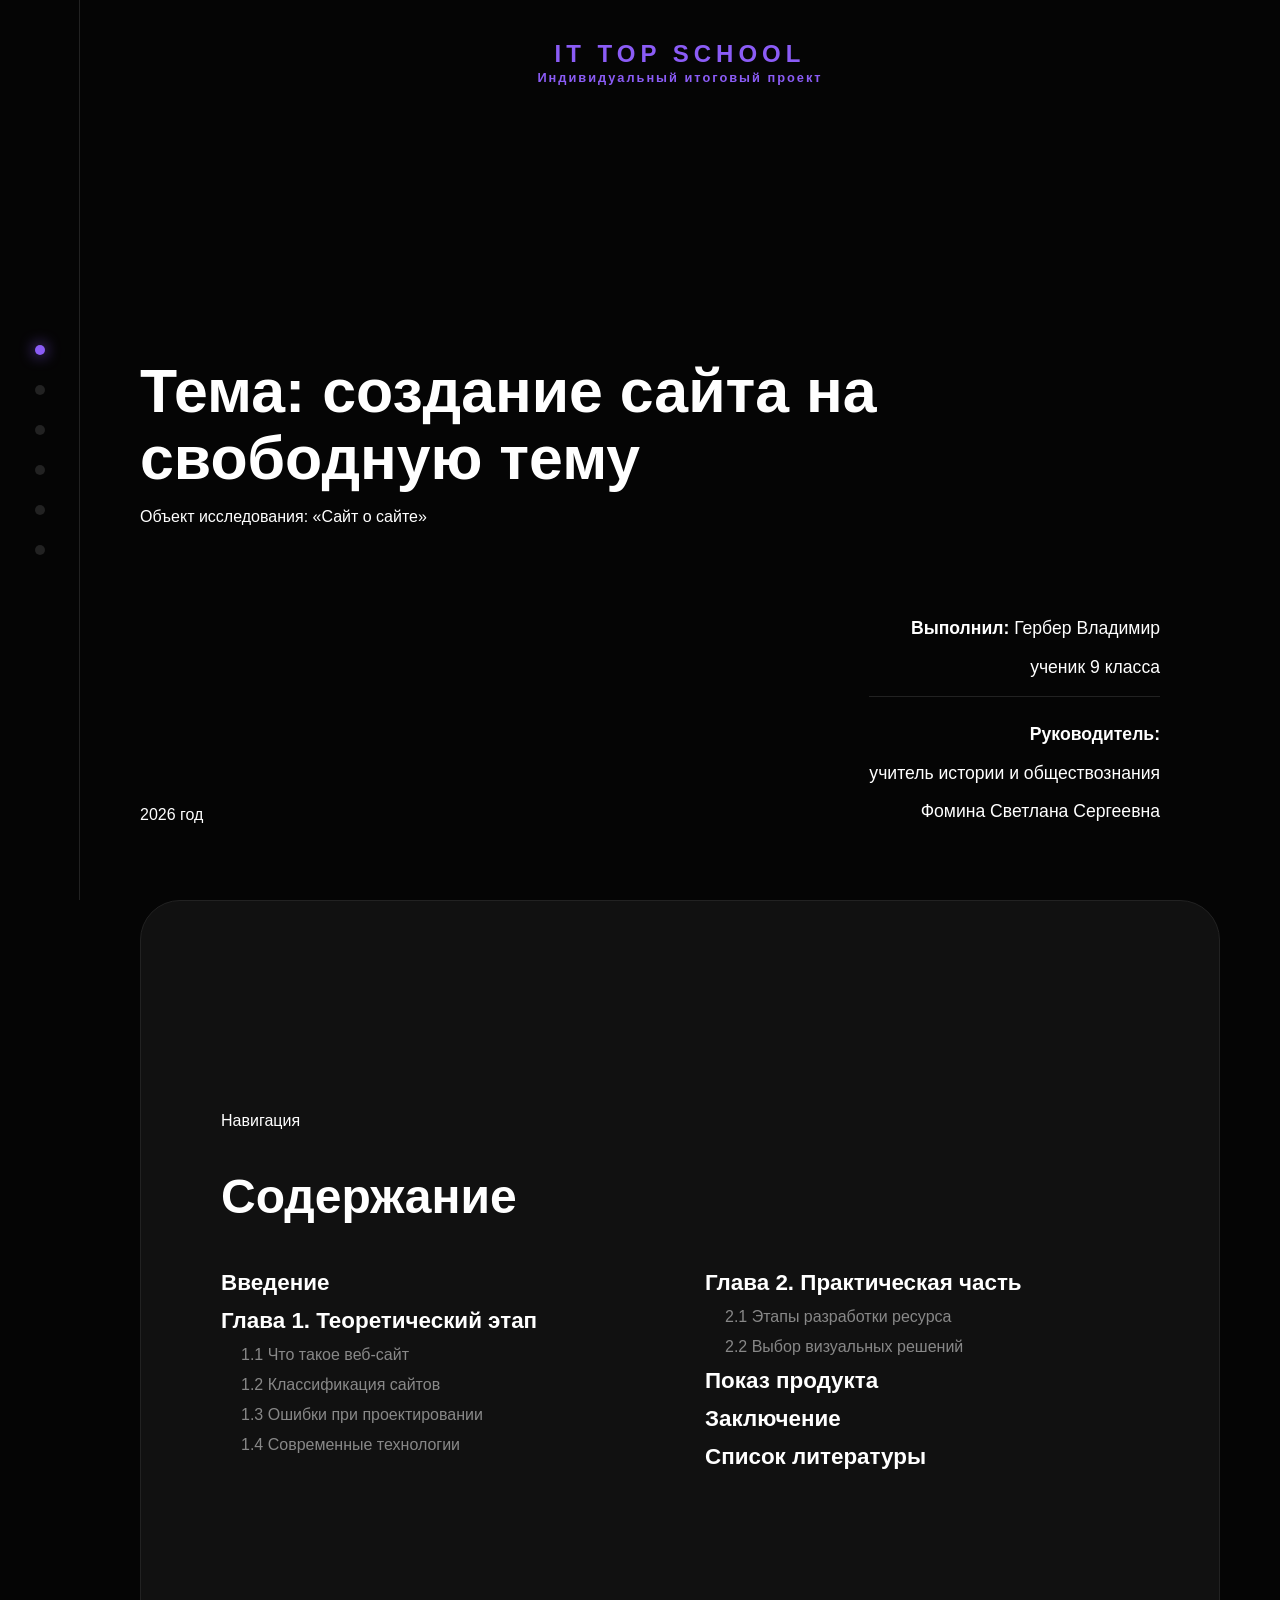
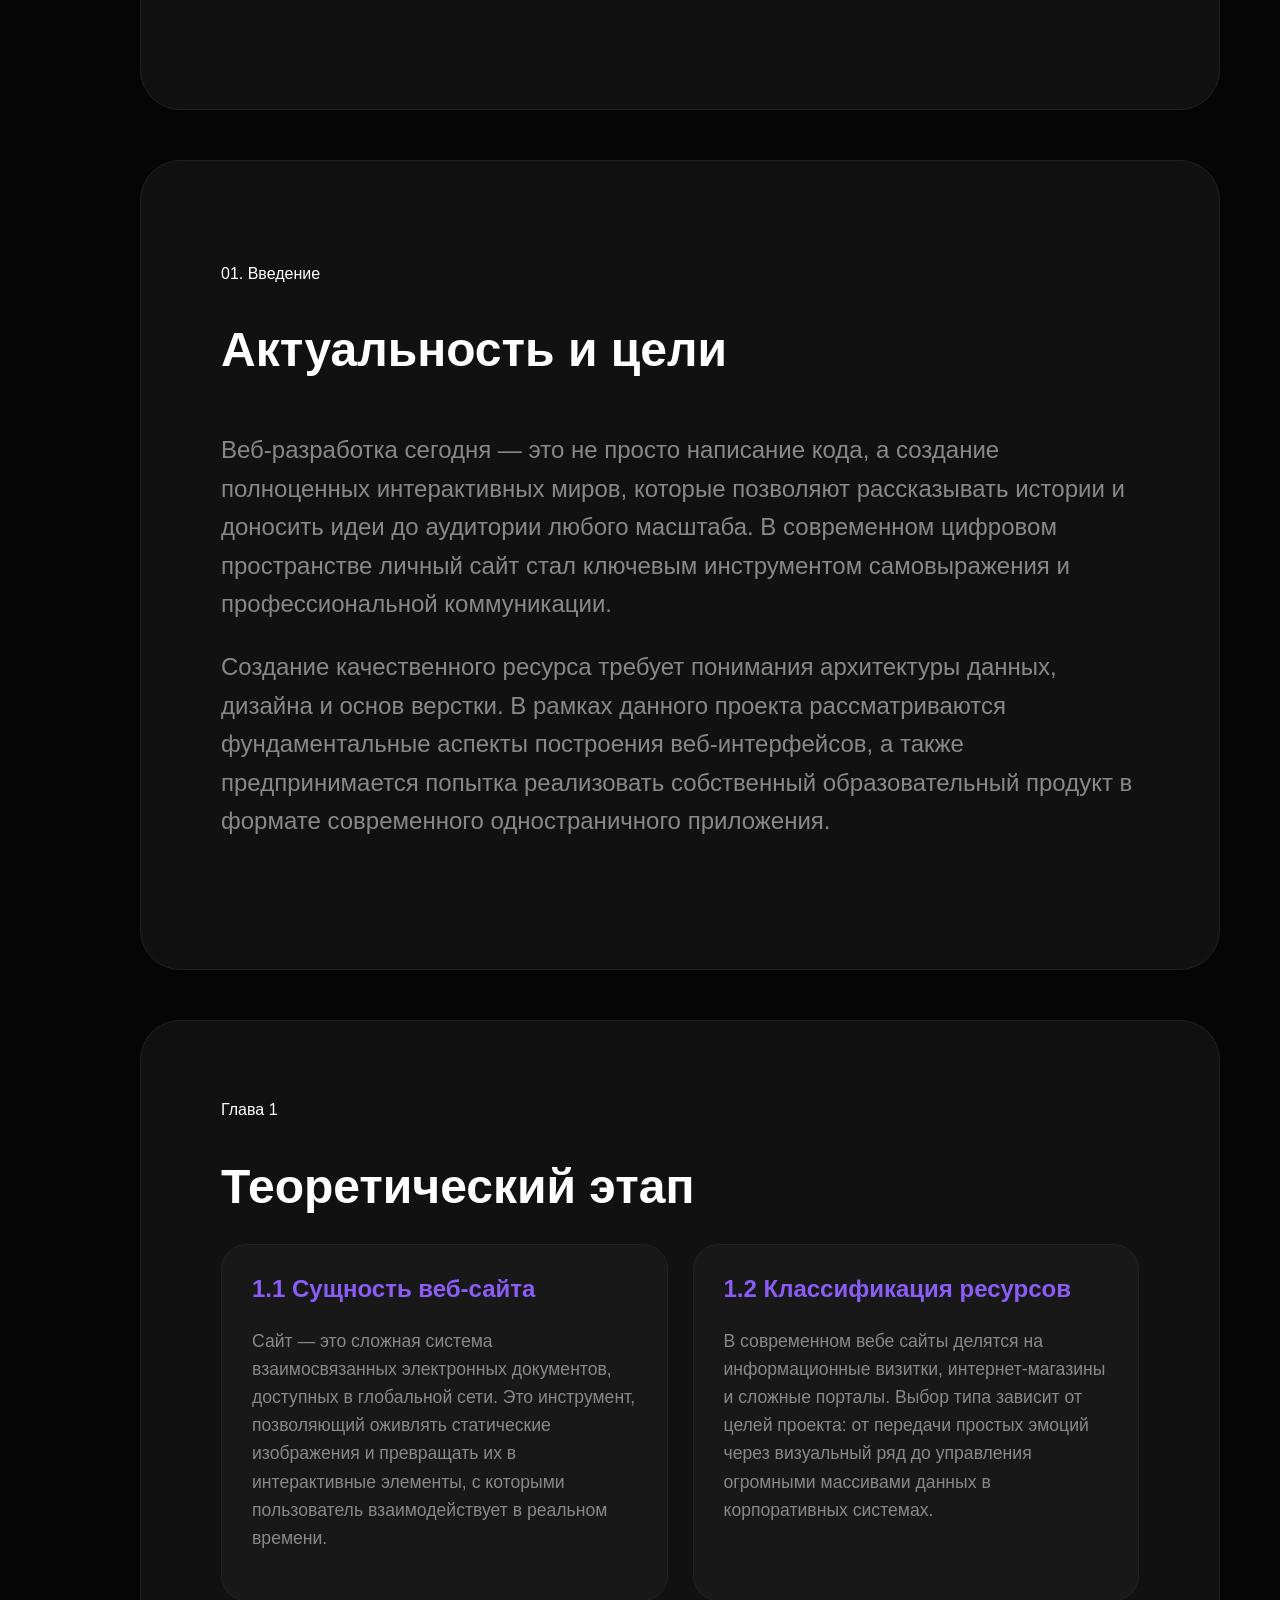
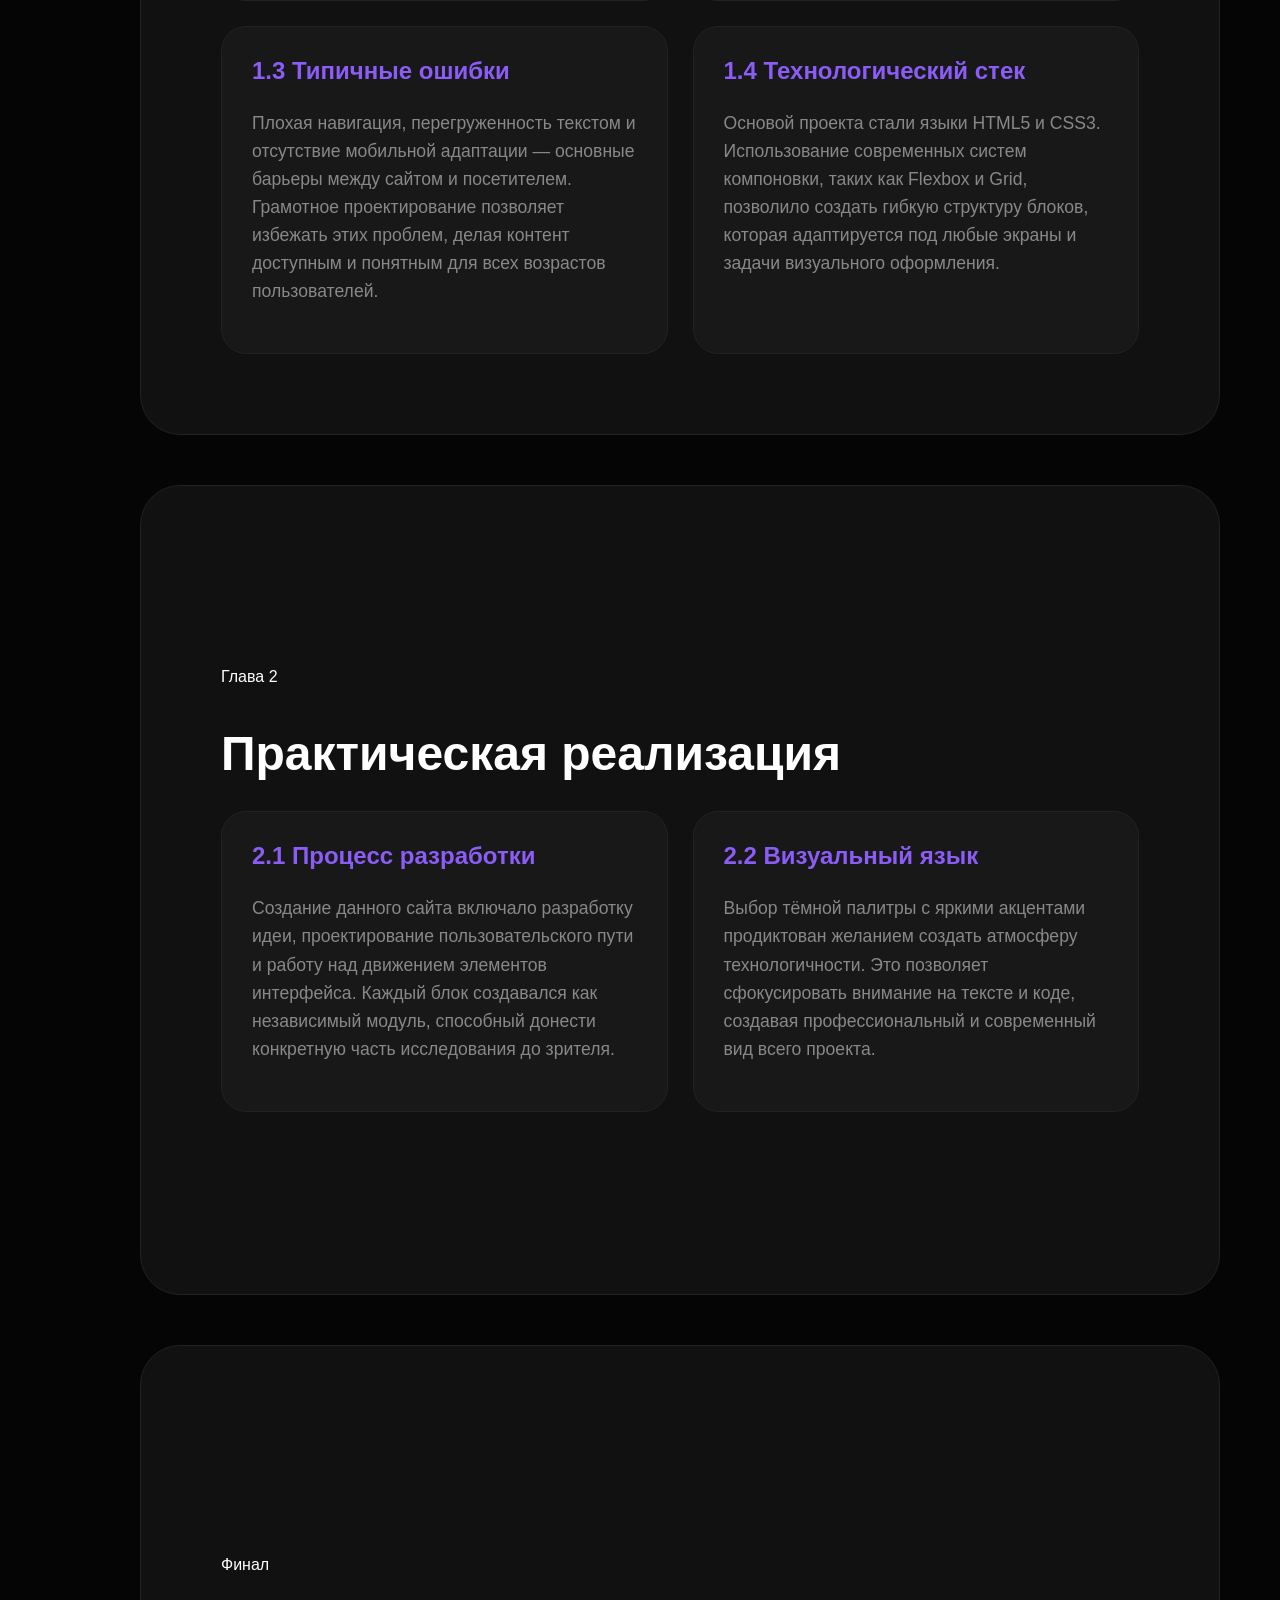
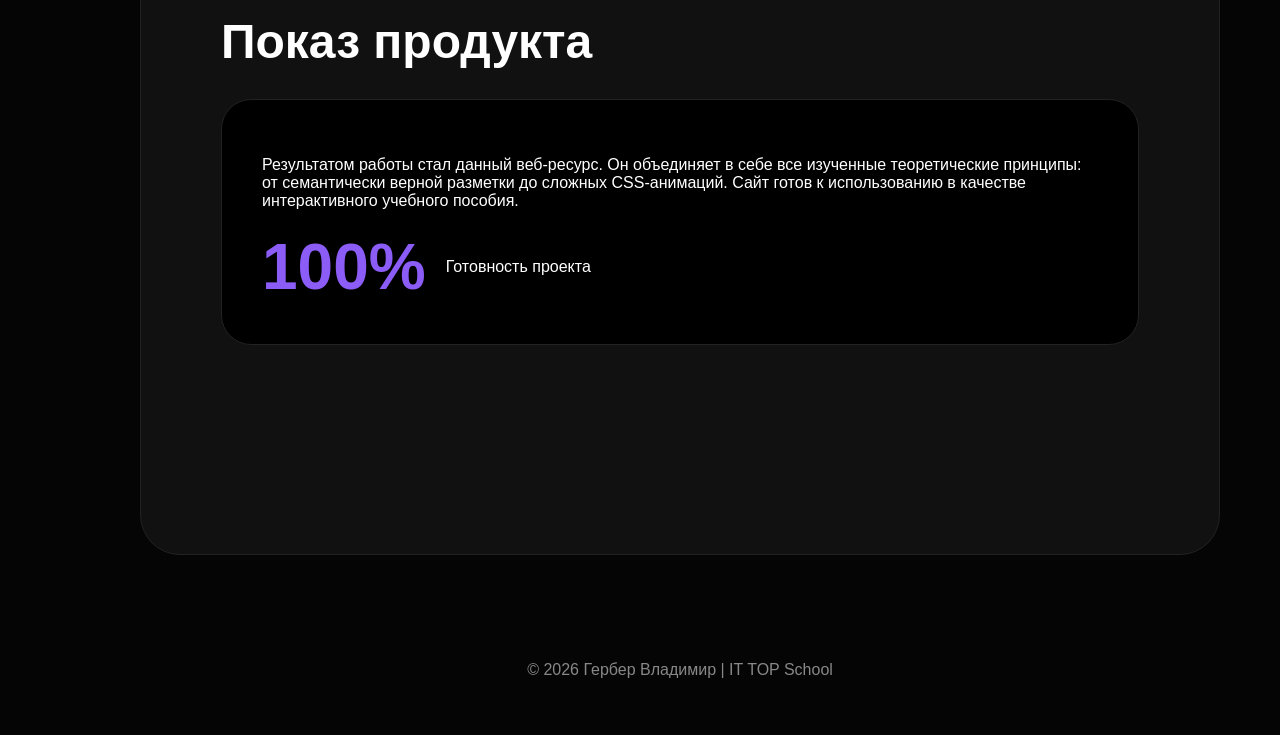
<file: ПРОЕЕЕЕКТ/код.html>
<!DOCTYPE html>
<html lang="ru">
<head>
    <meta charset="UTF-8">
    <meta name="viewport" content="width=device-width, initial-scale=1.0">
    <title>Сайт о Сайте | Гербер Владимир</title>
    <link rel="stylesheet" href="style.css">
</head>
<body>

    <aside>
        <div class="nav-dot active"></div>
        <div class="nav-dot"></div>
        <div class="nav-dot"></div>
        <div class="nav-dot"></div>
        <div class="nav-dot"></div>
        <div class="nav-dot"></div>
    </aside>

    <main>
        <section class="hero-section">
            <div class="school-header">
                <p class="school-name">IT TOP School</p>
                <span class="badge">Индивидуальный итоговый проект</span>
            </div>
            <div class="hero-content">
                <h1 class="project-theme">Тема: создание сайта на свободную тему</h1>
                <p class="project-subtitle">Объект исследования: «Сайт о сайте»</p>
            </div>
            <div class="student-info-row">
                <div class="info-block left"><p>2026 год</p></div>
                <div class="info-block right">
                    <p><b>Выполнил:</b> Гербер Владимир</p>
                    <p>ученик 9 класса</p>
                    <div class="supervisor">
                        <p><b>Руководитель:</b></p>
                        <p>учитель истории и обществознания</p>
                        <p>Фомина Светлана Сергеевна</p>
                    </div>
                </div>
            </div>
        </section>

        <section class="full-block" id="toc">
            <span class="step-tag">Навигация</span>
            <h2>Содержание</h2>
            <div class="toc-grid">
                <ul class="toc-column-list">
                    <li><a href="#intro">Введение</a></li>
                    <li><a href="#ch1">Глава 1. Теоретический этап</a></li>
                    <li class="sub"><a href="#ch1-1">1.1 Что такое веб-сайт</a></li>
                    <li class="sub"><a href="#ch1-2">1.2 Классификация сайтов</a></li>
                    <li class="sub"><a href="#ch1-3">1.3 Ошибки при проектировании</a></li>
                    <li class="sub"><a href="#ch1-4">1.4 Современные технологии</a></li>
                </ul>
                <ul class="toc-column-list">
                    <li><a href="#ch2">Глава 2. Практическая часть</a></li>
                    <li class="sub"><a href="#ch2-1">2.1 Этапы разработки ресурса</a></li>
                    <li class="sub"><a href="#ch2-2">2.2 Выбор визуальных решений</a></li>
                    <li><a href="#product">Показ продукта</a></li>
                    <li><a href="#conclusion">Заключение</a></li>
                    <li><a href="#sources">Список литературы</a></li>
                </ul>
            </div>
        </section>

        <section class="full-block" id="intro">
            <span class="step-tag">01. Введение</span>
            <h2>Актуальность и цели</h2>
            <div class="large-text">
                <p>Веб-разработка сегодня — это не просто написание кода, а создание полноценных интерактивных миров, которые позволяют рассказывать истории и доносить идеи до аудитории любого масштаба. В современном цифровом пространстве личный сайт стал ключевым инструментом самовыражения и профессиональной коммуникации.</p>
                <p>Создание качественного ресурса требует понимания архитектуры данных, дизайна и основ верстки. В рамках данного проекта рассматриваются фундаментальные аспекты построения веб-интерфейсов, а также предпринимается попытка реализовать собственный образовательный продукт в формате современного одностраничного приложения.</p>
            </div>
        </section>

        <section class="full-block" id="ch1">
            <span class="step-tag">Глава 1</span>
            <h2>Теоретический этап</h2>
            <div class="theory-grid">
                <div class="theory-item" id="ch1-1">
                    <h3>1.1 Сущность веб-сайта</h3>
                    <p>Сайт — это сложная система взаимосвязанных электронных документов, доступных в глобальной сети. Это инструмент, позволяющий оживлять статические изображения и превращать их в интерактивные элементы, с которыми пользователь взаимодействует в реальном времени.</p>
                </div>
                <div class="theory-item" id="ch1-2">
                    <h3>1.2 Классификация ресурсов</h3>
                    <p>В современном вебе сайты делятся на информационные визитки, интернет-магазины и сложные порталы. Выбор типа зависит от целей проекта: от передачи простых эмоций через визуальный ряд до управления огромными массивами данных в корпоративных системах.</p>
                </div>
                <div class="theory-item" id="ch1-3">
                    <h3>1.3 Типичные ошибки</h3>
                    <p>Плохая навигация, перегруженность текстом и отсутствие мобильной адаптации — основные барьеры между сайтом и посетителем. Грамотное проектирование позволяет избежать этих проблем, делая контент доступным и понятным для всех возрастов пользователей.</p>
                </div>
                <div class="theory-item" id="ch1-4">
                    <h3>1.4 Технологический стек</h3>
                    <p>Основой проекта стали языки HTML5 и CSS3. Использование современных систем компоновки, таких как Flexbox и Grid, позволило создать гибкую структуру блоков, которая адаптируется под любые экраны и задачи визуального оформления.</p>
                </div>
            </div>
        </section>

        <section class="full-block" id="ch2">
            <span class="step-tag">Глава 2</span>
            <h2>Практическая реализация</h2>
            <div class="theory-grid">
                <div class="theory-item">
                    <h3>2.1 Процесс разработки</h3>
                    <p>Создание данного сайта включало разработку идеи, проектирование пользовательского пути и работу над движением элементов интерфейса. Каждый блок создавался как независимый модуль, способный донести конкретную часть исследования до зрителя.</p>
                </div>
                <div class="theory-item">
                    <h3>2.2 Визуальный язык</h3>
                    <p>Выбор тёмной палитры с яркими акцентами продиктован желанием создать атмосферу технологичности. Это позволяет сфокусировать внимание на тексте и коде, создавая профессиональный и современный вид всего проекта.</p>
                </div>
            </div>
        </section>

        <section class="full-block" id="product">
            <span class="step-tag">Финал</span>
            <h2>Показ продукта</h2>
            <div class="code-window">
                <p>Результатом работы стал данный веб-ресурс. Он объединяет в себе все изученные теоретические принципы: от семантически верной разметки до сложных CSS-анимаций. Сайт готов к использованию в качестве интерактивного учебного пособия.</p>
                <div class="stat-row">
                    <div class="stat-num">100%</div>
                    <p>Готовность проекта</p>
                </div>
            </div>
        </section>

        <footer>
            <p>© 2026 Гербер Владимир | IT TOP School</p>
        </footer>
    </main>

</body>
</html>
</file>
<file: style.css>
:root {
    --bg: #050505;
    --card: #111111;
    --accent: #8b5cf6;
    --text: #ffffff;
    --dim: #888888;
    --border: #222222;
}

* { box-sizing: border-box; outline: none; }
html { scroll-behavior: smooth; }

body {
    background: var(--bg);
    color: var(--text);
    font-family: 'Inter', -apple-system, sans-serif;
    margin: 0;
    display: flex;
}

/* Боковая панель с точками */
aside {
    width: 80px;
    height: 100vh;
    position: fixed;
    border-right: 1px solid var(--border);
    display: flex;
    flex-direction: column;
    align-items: center;
    justify-content: center;
    background: var(--bg);
    z-index: 100;
}

.nav-dot {
    width: 10px;
    height: 10px;
    background: var(--border);
    border-radius: 50%;
    margin: 15px 0;
    transition: 0.3s cubic-bezier(0.4, 0, 0.2, 1);
    display: block;
    text-decoration: none;
}

.nav-dot:hover {
    background: var(--accent);
    transform: scale(1.4);
}

.nav-dot.active {
    background: var(--accent);
    box-shadow: 0 0 15px var(--accent);
}

main {
    margin-left: 80px;
    width: calc(100% - 80px);
    padding: 0 60px;
}


.hero-section {
    position: relative;
    height: 100vh;
    display: flex;
    flex-direction: column;
    justify-content: center;
}

.school-header {
    width: 100%;
    text-align: center;
    position: absolute;
    top: 40px;
}

.school-name {
    font-size: 1.4rem;
    font-weight: 800;
    letter-spacing: 6px;
    text-transform: uppercase;
    color: var(--accent);
    margin: 0;
}

.project-theme {
    font-size: 3.5rem;
    line-height: 1.1;
    margin: 0;
    max-width: 900px;
}

.badge {
    color: var(--dim);
    text-transform: uppercase;
    letter-spacing: 2px;
    font-size: 0.8rem;
    font-weight: 700;
}

.student-info-row {
    width: 100%;
    display: flex;
    justify-content: space-between;
    align-items: flex-end;
    position: absolute;
    bottom: 60px;
    padding-right: 60px;
}

.info-block.right { text-align: right; line-height: 1.6; }
.supervisor { margin-top: 10px; border-top: 1px solid var(--border); padding-top: 10px; color: var(--dim); }


.full-block {
    min-height: 90vh;
    width: 100%;
    background: var(--card);
    margin-bottom: 60px;
    border: 1px solid var(--border);
    border-radius: 40px;
    padding: 80px;
    display: flex;
    flex-direction: column;
    justify-content: center;
}

.step-tag { color: var(--accent); font-family: monospace; font-size: 0.9rem; margin-bottom: 10px; display: block; }
h2 { font-size: 3rem; margin: 0 0 40px 0; }


.toc-wrapper { max-width: 600px; }
.toc-column-list { list-style: none; padding: 0; margin: 0; }
.toc-column-list li { margin-bottom: 15px; font-size: 1.6rem; font-weight: 700; }
.toc-column-list li.sub { font-size: 1.1rem; font-weight: 400; padding-left: 30px; color: var(--dim); margin-bottom: 10px; }
.toc-column-list a { text-decoration: none; color: inherit; transition: 0.3s; display: inline-block; }
.toc-column-list a:hover { color: var(--accent); transform: translateX(10px); }

.large-text p {
    font-size: 1.5rem;
    line-height: 1.6;
    color: var(--dim);
    margin-bottom: 30px;
    max-width: 950px;
}

.theory-grid {
    display: grid;
    grid-template-columns: repeat(auto-fit, minmax(400px, 1fr));
    gap: 30px;
}

.theory-item {
    background: rgba(255,255,255,0.02);
    padding: 40px;
    border-radius: 30px;
    border: 1px solid var(--border);
    transition: 0.3s;
}

.theory-item:hover { border-color: var(--accent); background: rgba(255,255,255,0.04); }
.theory-item h3 { color: var(--accent); margin-top: 0; font-size: 1.5rem; }
.theory-item p { color: var(--dim); line-height: 1.6; font-size: 1.1rem; margin-bottom: 0; }

footer { padding: 60px 0; text-align: center; color: var(--dim); font-size: 0.9rem; }
</file>
<file: ПРОЕЕЕЕКТ/style.css>
:root {
    --bg: #050505;
    --card: #111111;
    --accent: #8b5cf6;
    --text: #ffffff;
    --dim: #888888;
    --border: #222222;
}

* { box-sizing: border-box; }
html { scroll-behavior: smooth; }

body {
    background: var(--bg);
    color: var(--text);
    font-family: 'Inter', sans-serif;
    margin: 0;
    display: flex;
}

aside {
    width: 80px;
    height: 100vh;
    position: fixed;
    border-right: 1px solid var(--border);
    display: flex;
    flex-direction: column;
    align-items: center;
    justify-content: center;
    background: var(--bg);
    z-index: 100;
}

.nav-dot {
    width: 10px;
    height: 10px;
    background: var(--border);
    border-radius: 50%;
    margin: 15px 0;
}

.nav-dot.active { background: var(--accent); box-shadow: 0 0 15px var(--accent); }

main {
    margin-left: 80px;
    width: 100%;
    padding: 0 60px;
}

.hero-section {
    position: relative;
    height: 100vh;
    display: flex;
    flex-direction: column;
    justify-content: center;
}

.school-header { width: 100%; text-align: center; position: absolute; top: 40px; }
.school-name { font-size: 1.5rem; font-weight: 800; letter-spacing: 5px; color: var(--accent); margin: 0; text-transform: uppercase; }
.project-theme { font-size: 3.8rem; line-height: 1.1; margin: 0; }
.badge { color: var(--accent); letter-spacing: 2px; font-size: 0.8rem; font-weight: 700; }

.student-info-row {
    width: 100%;
    display: flex;
    justify-content: space-between;
    align-items: flex-end;
    position: absolute;
    bottom: 60px;
    padding-right: 60px;
}

.info-block.right { text-align: right; font-size: 1.1rem; }
.supervisor { margin-top: 15px; border-top: 1px solid var(--border); padding-top: 10px; }

.full-block {
    min-height: 90vh;
    width: 100%;
    background: var(--card);
    margin-bottom: 50px;
    border: 1px solid var(--border);
    border-radius: 40px;
    padding: 80px;
    display: flex;
    flex-direction: column;
    justify-content: center;
}

h2 { font-size: 3rem; margin-bottom: 30px; }

.toc-grid { display: grid; grid-template-columns: 1fr 1fr; gap: 50px; }
.toc-column-list { list-style: none; padding: 0; }
.toc-column-list li { margin-bottom: 12px; font-size: 1.4rem; font-weight: 700; }
.toc-column-list li.sub { font-size: 1rem; font-weight: 400; padding-left: 20px; color: var(--dim); }
.toc-column-list a { text-decoration: none; color: inherit; transition: 0.2s; }
.toc-column-list a:hover { color: var(--accent); }

.large-text p { font-size: 1.5rem; line-height: 1.6; color: var(--dim); margin-bottom: 25px; }

.theory-grid { display: grid; grid-template-columns: 1fr 1fr; gap: 25px; }
.theory-item { background: rgba(255, 255, 255, 0.03); padding: 30px; border-radius: 25px; border: 1px solid var(--border); }
.theory-item h3 { color: var(--accent); margin-top: 0; font-size: 1.5rem; }
.theory-item p { color: var(--dim); line-height: 1.6; font-size: 1.1rem; }

.code-window { background: #000; padding: 40px; border-radius: 30px; border: 1px solid var(--border); }
.stat-row { display: flex; align-items: center; gap: 20px; margin-top: 20px; }
.stat-num { font-size: 4rem; font-weight: 800; color: var(--accent); }

footer { padding: 40px 0; text-align: center; color: var(--dim); }
</file>
